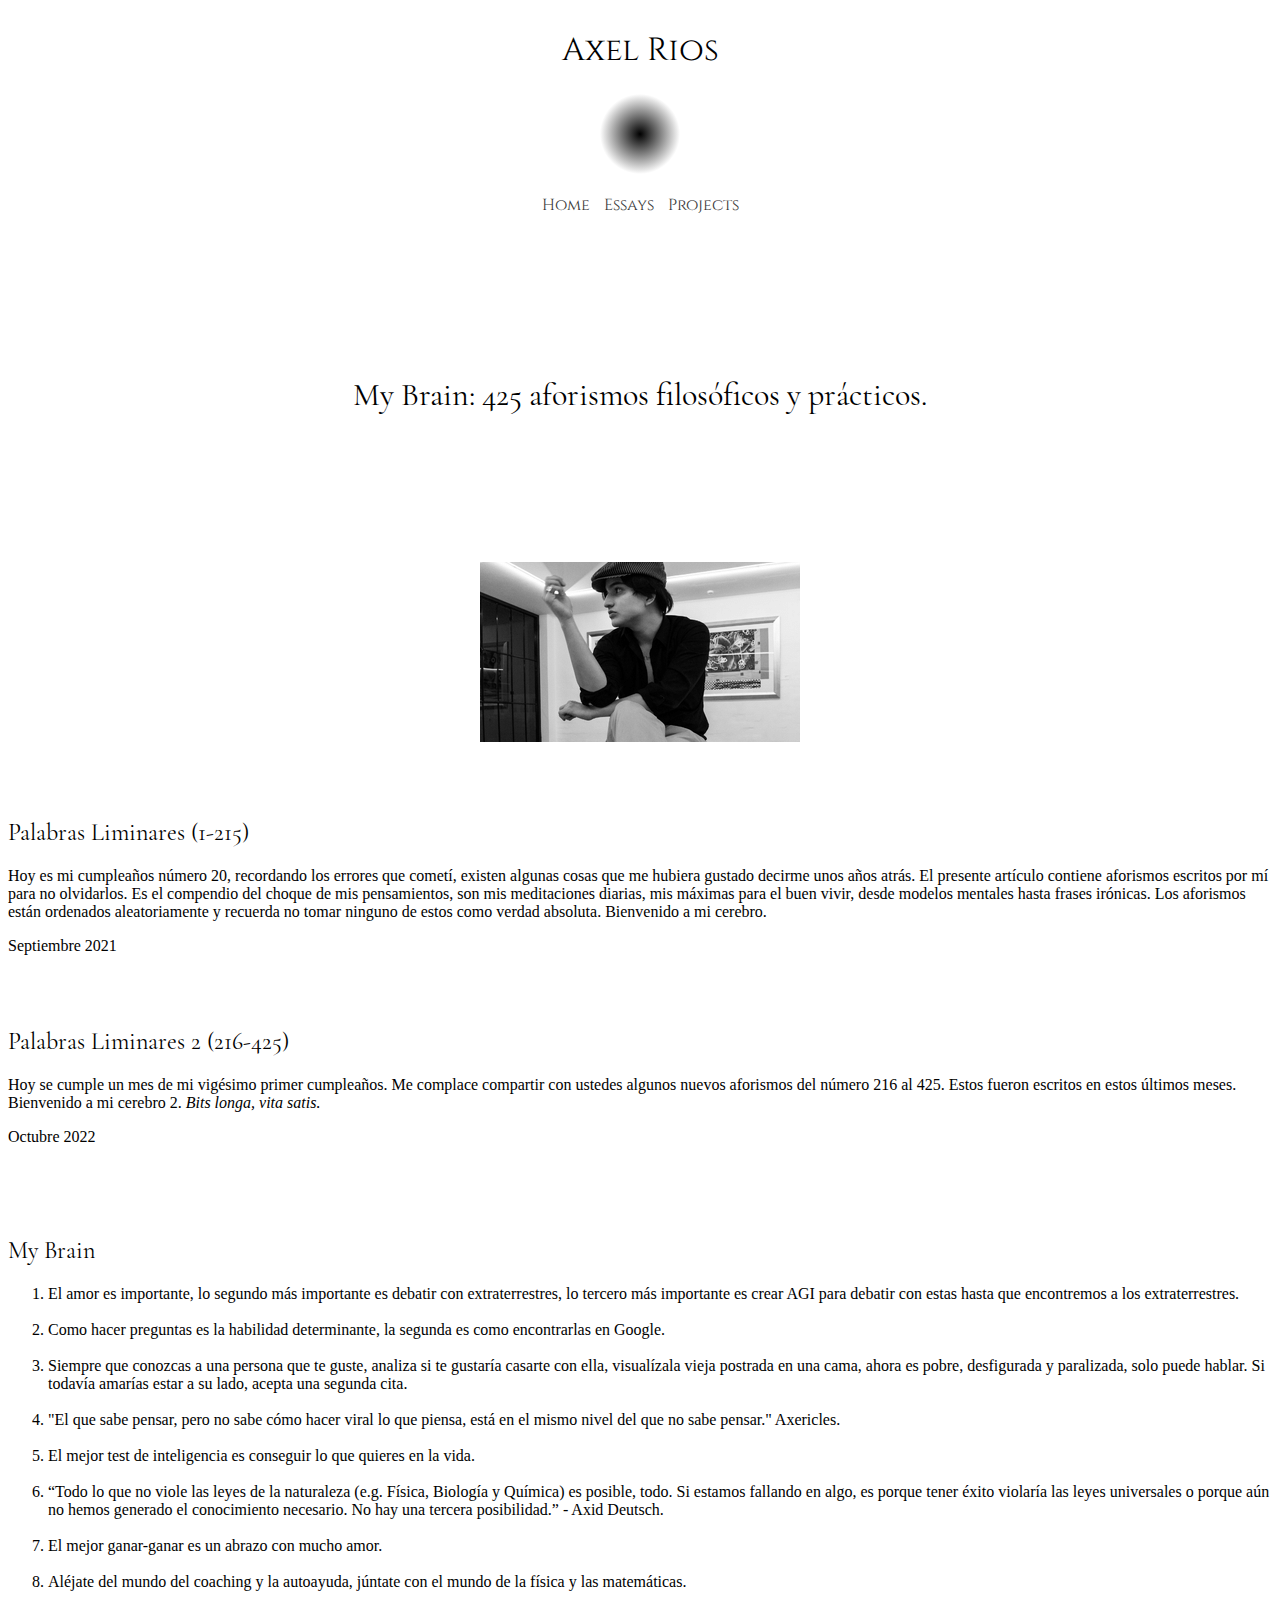
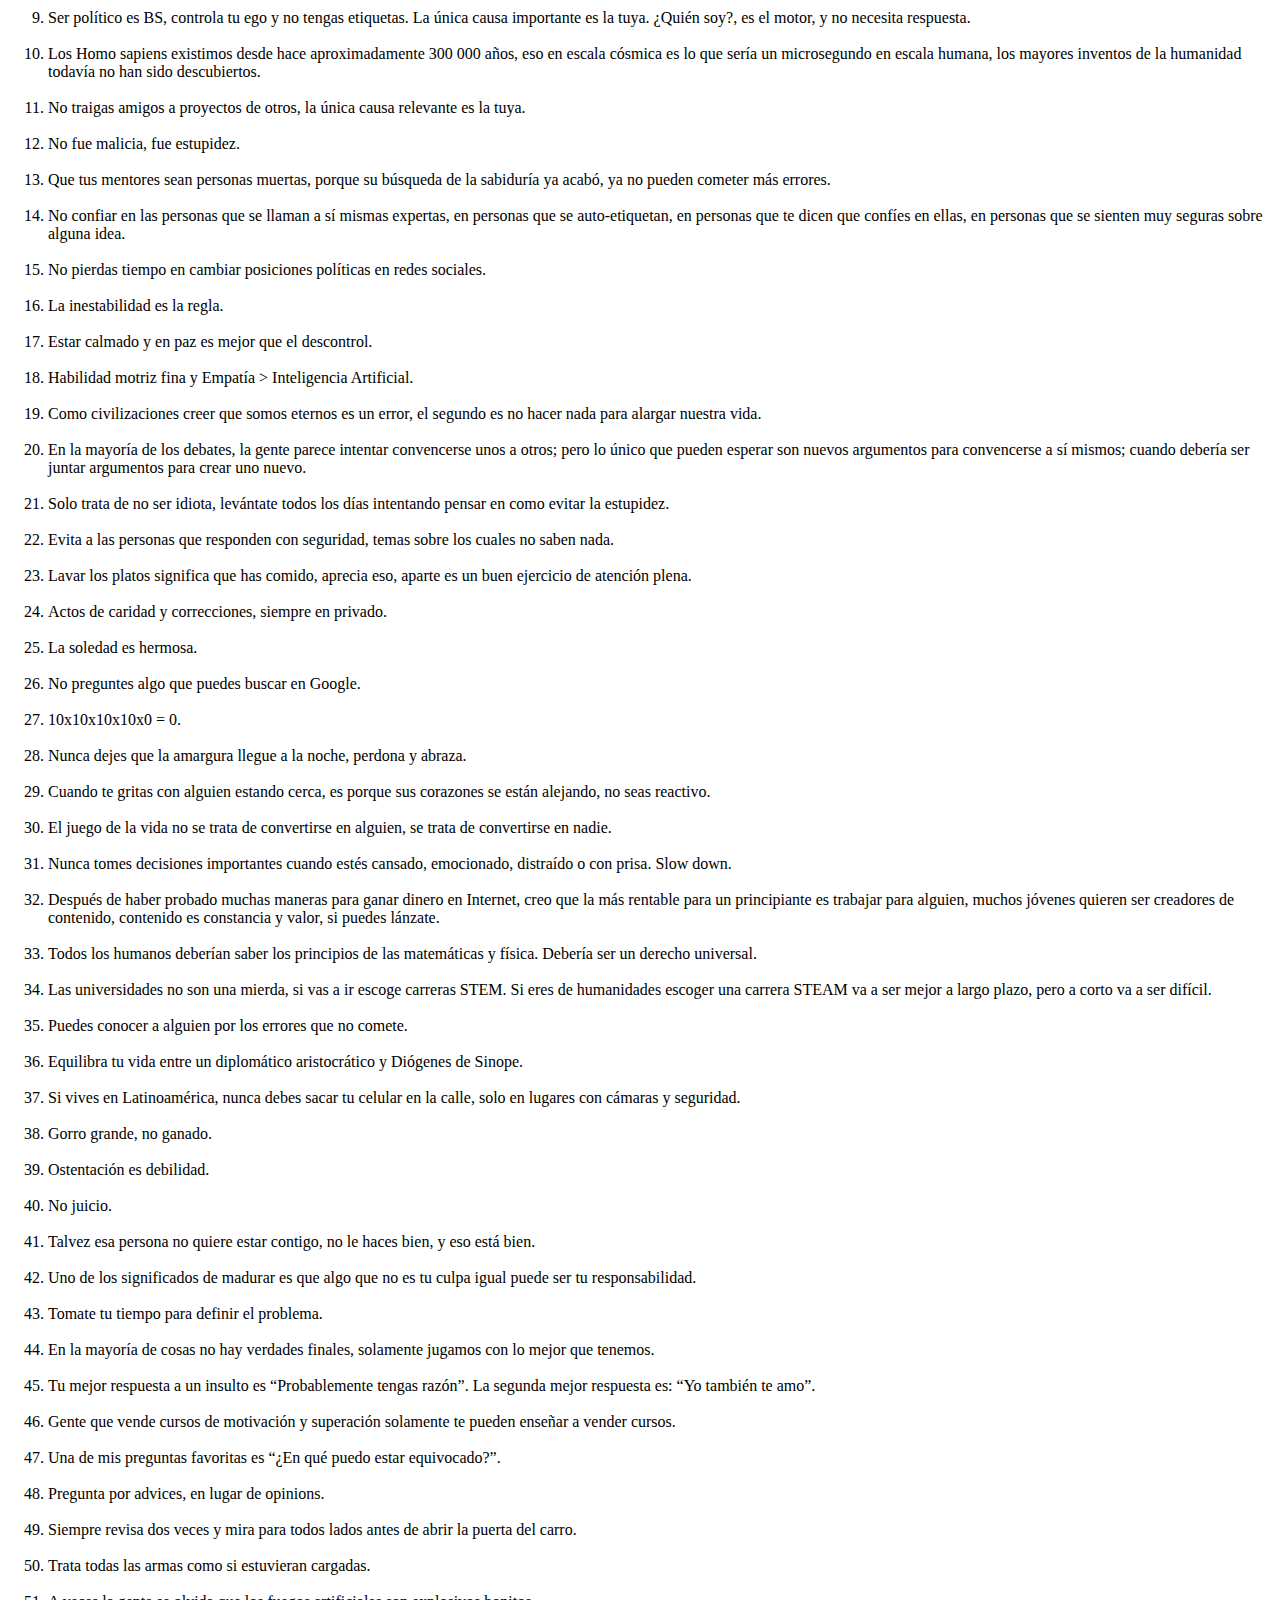
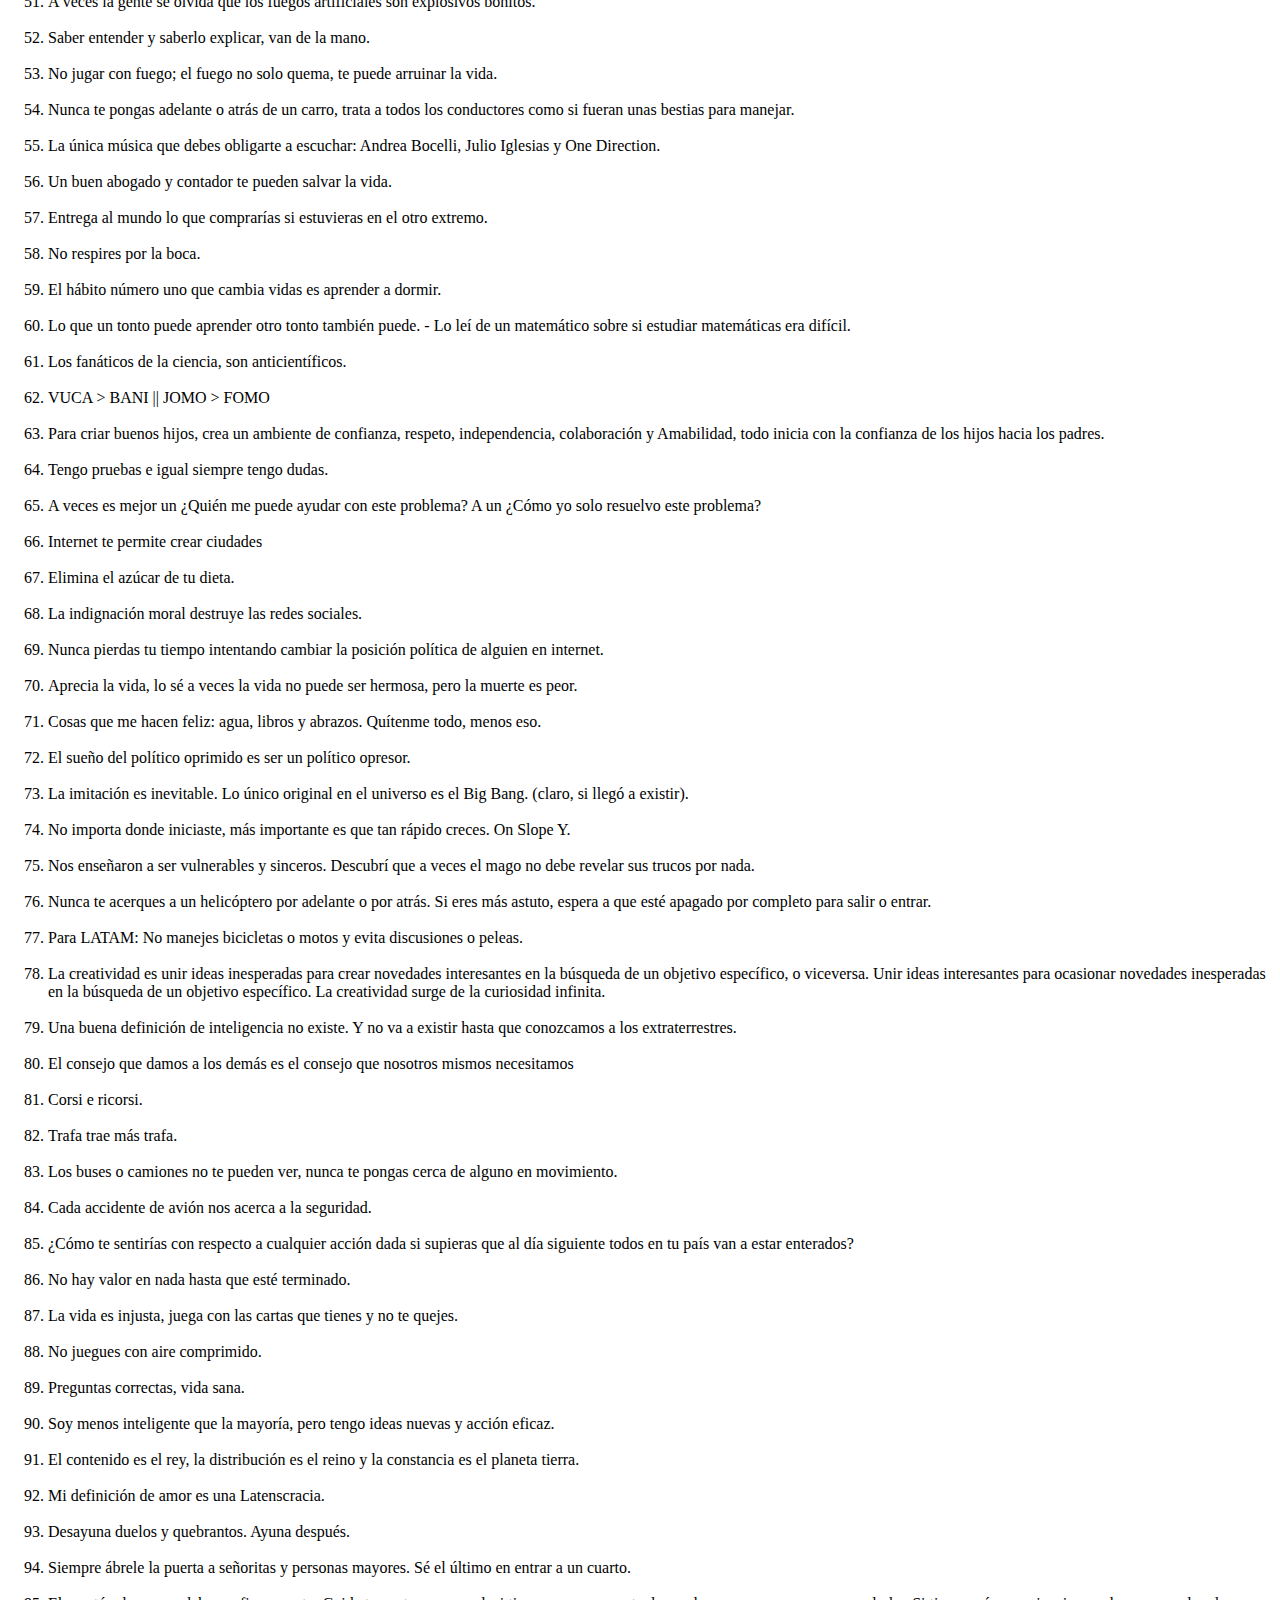
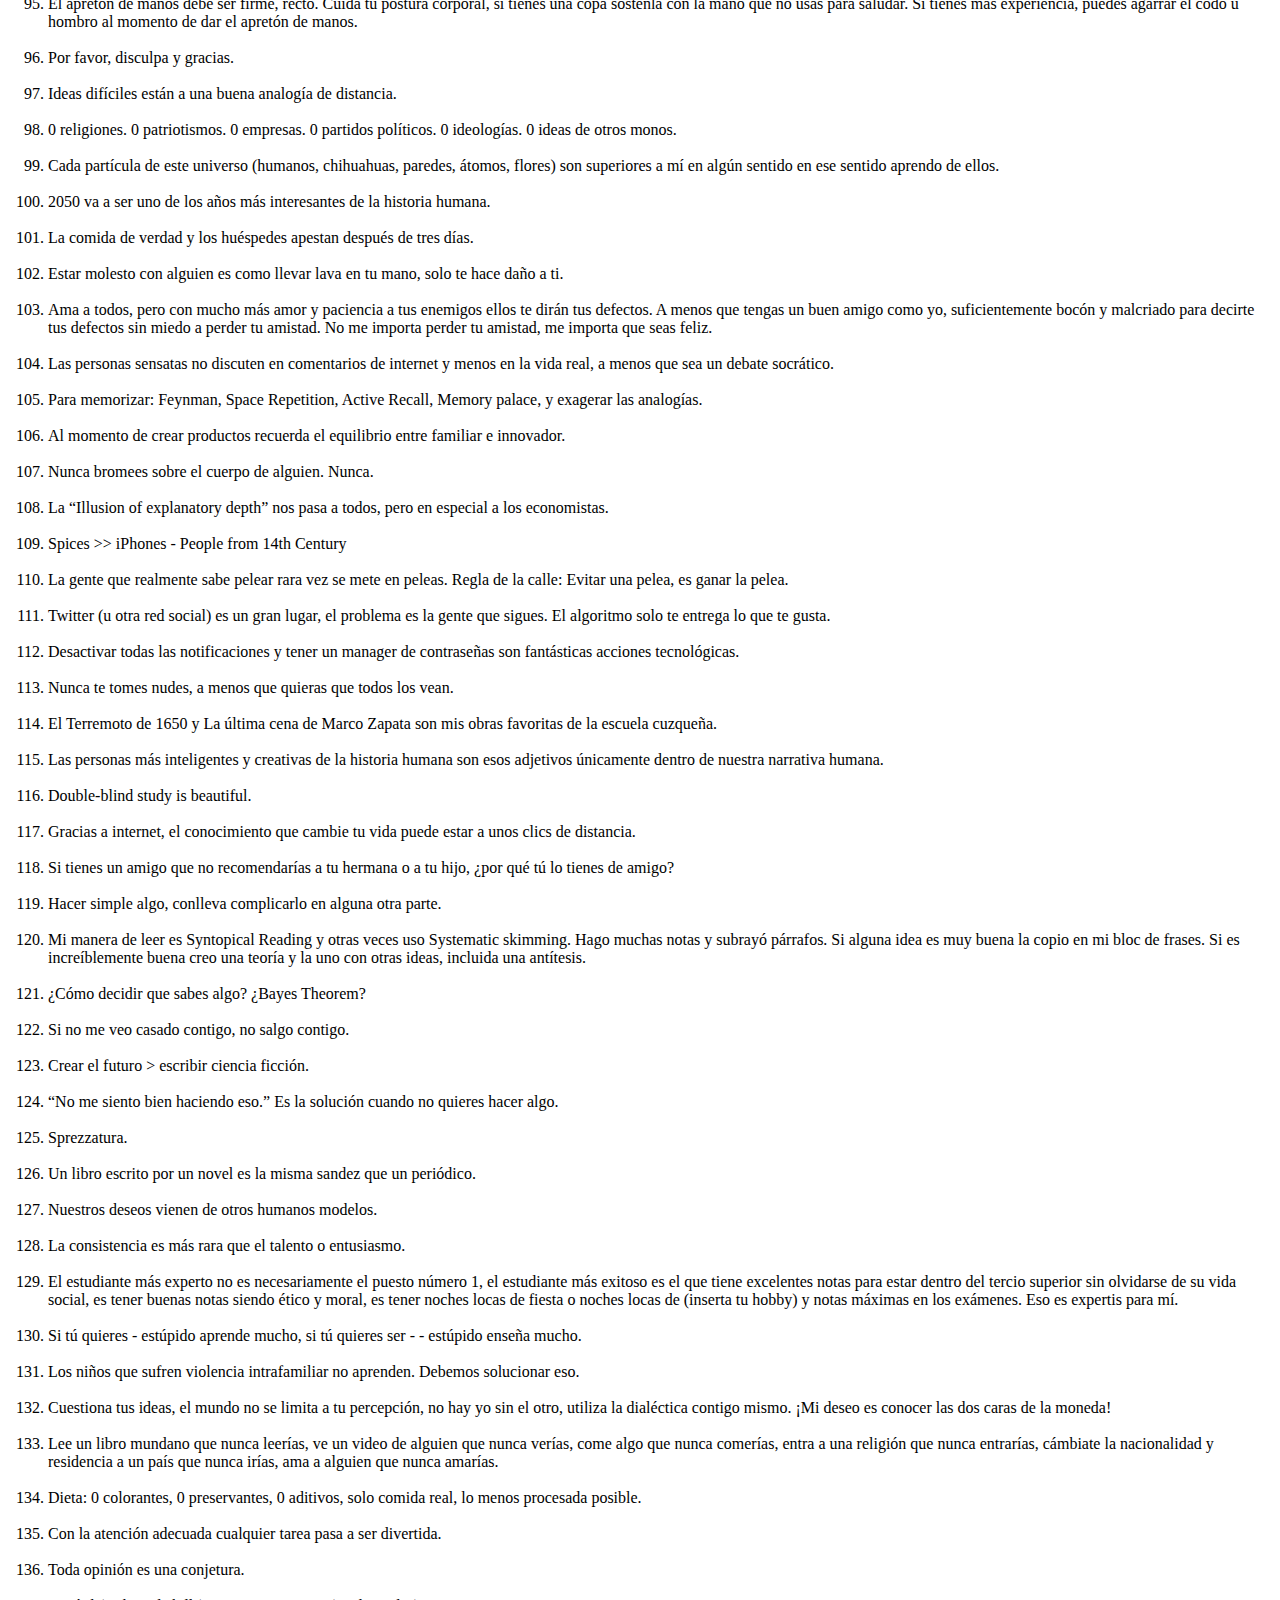
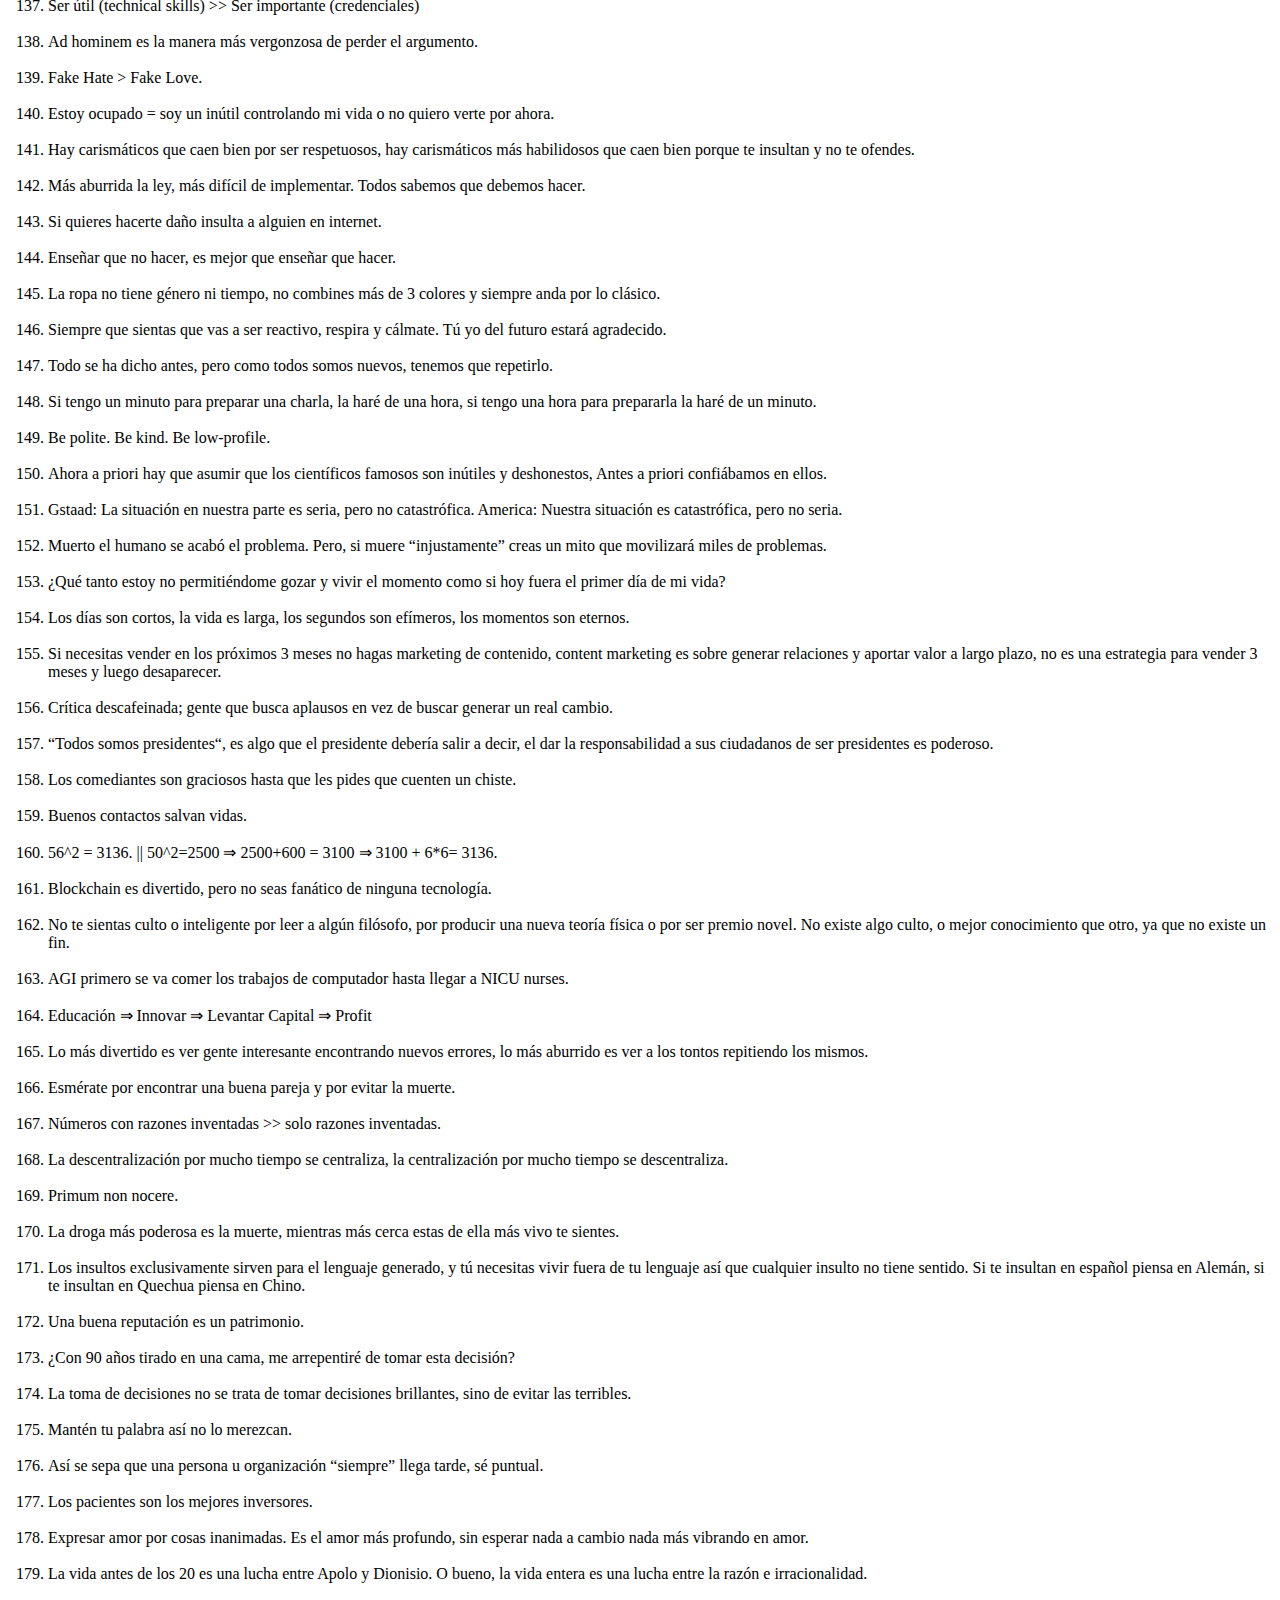
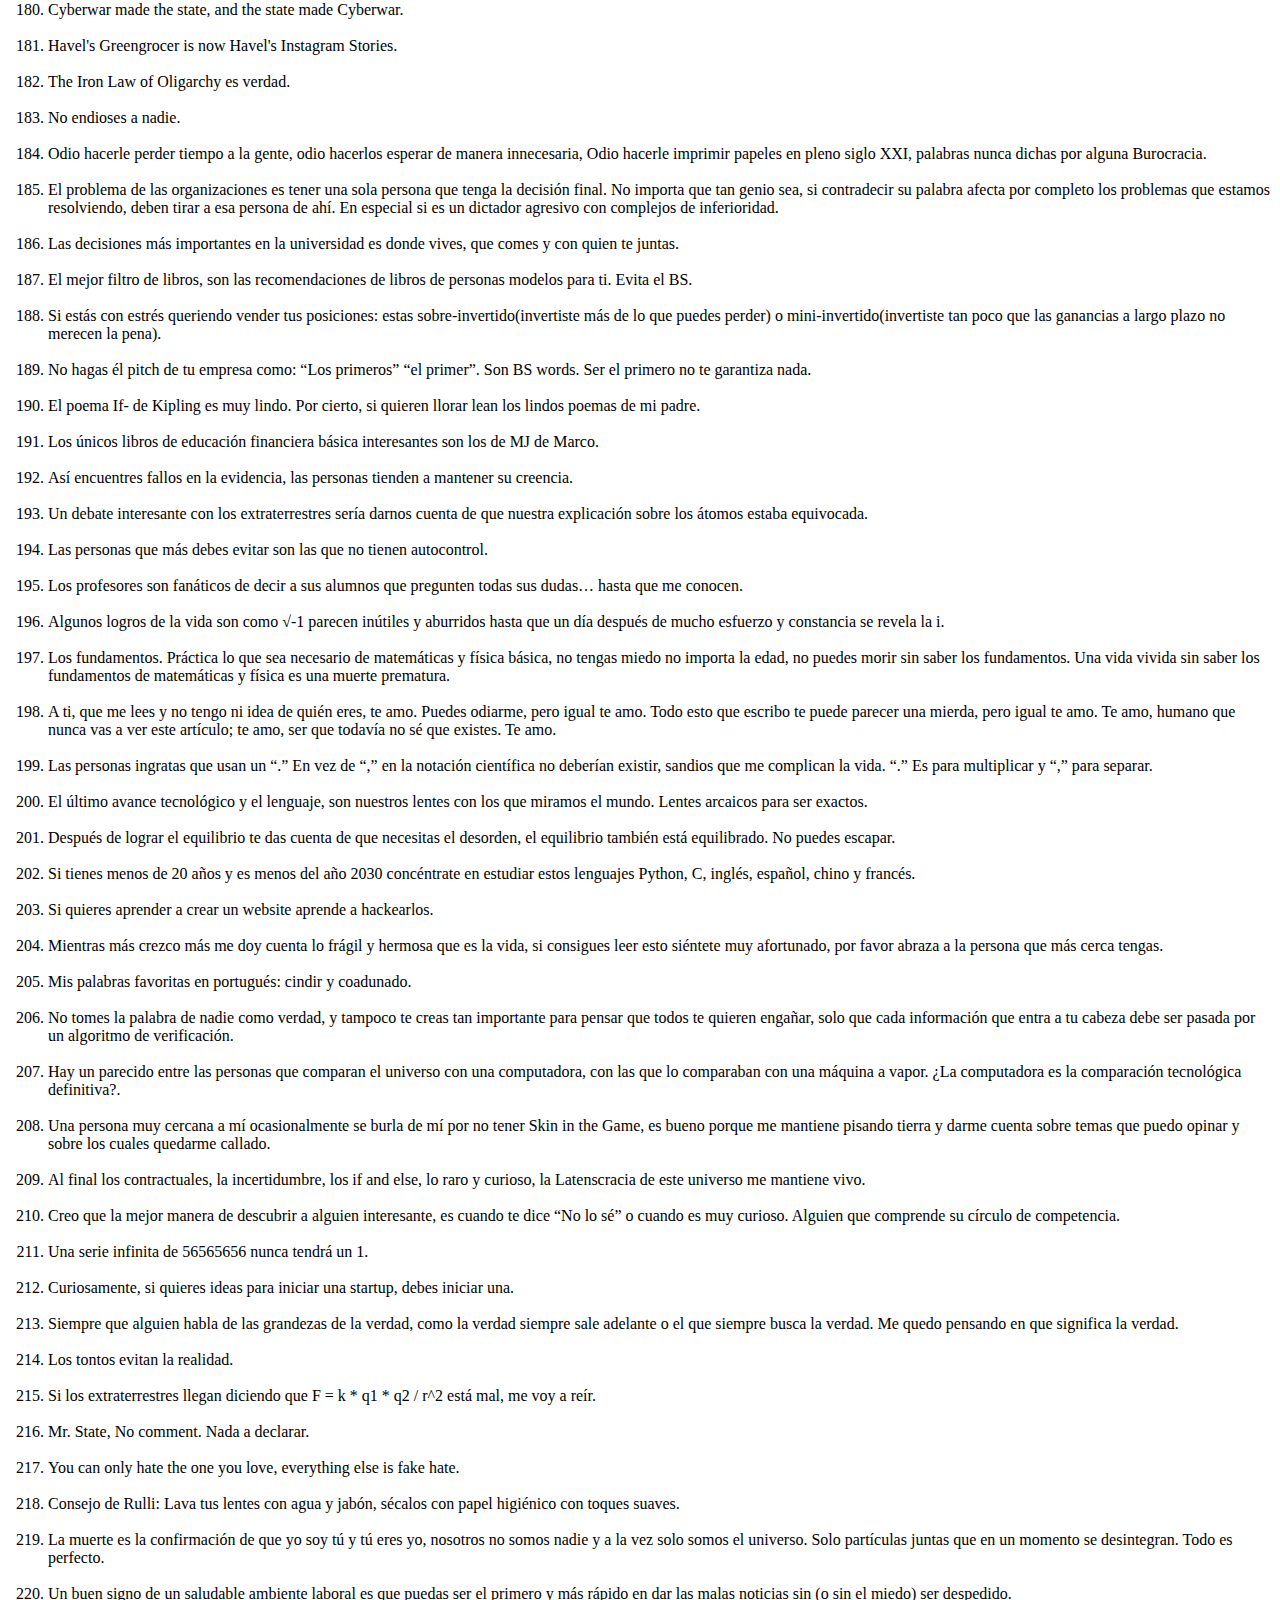
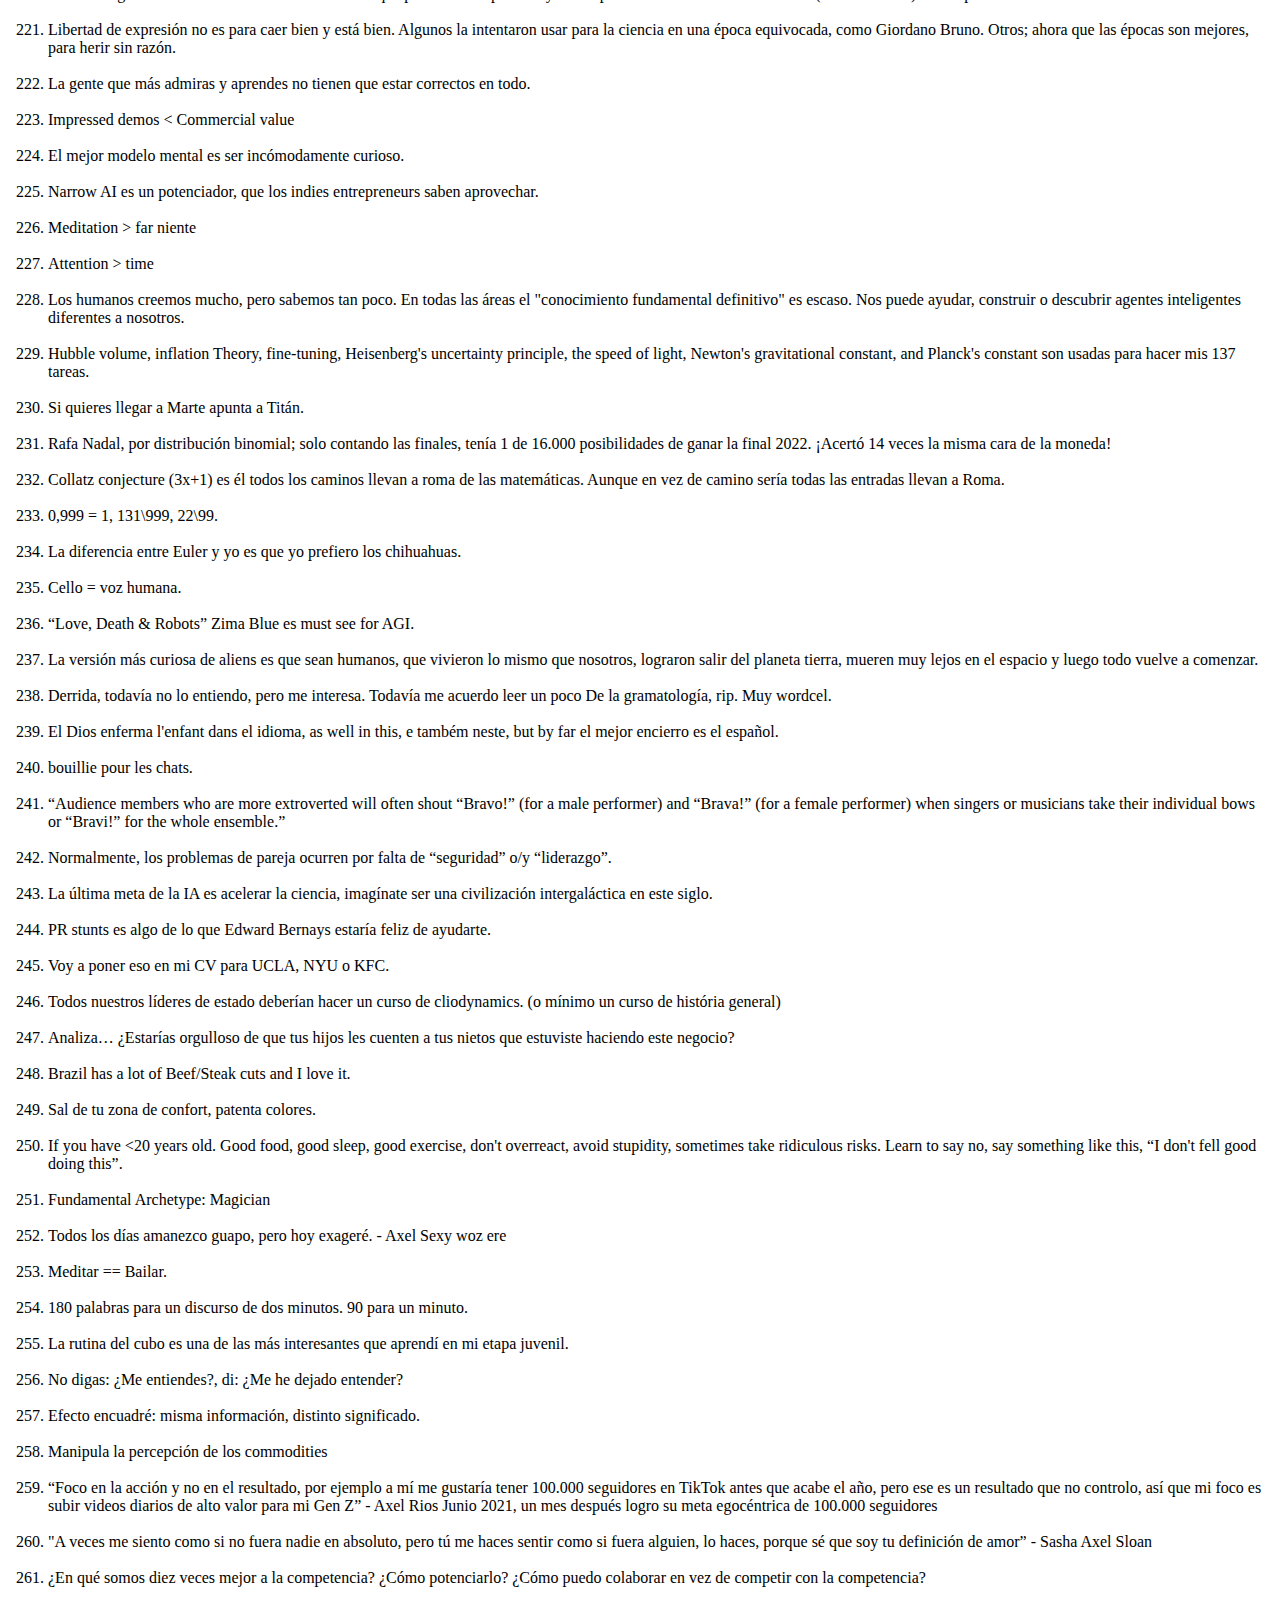
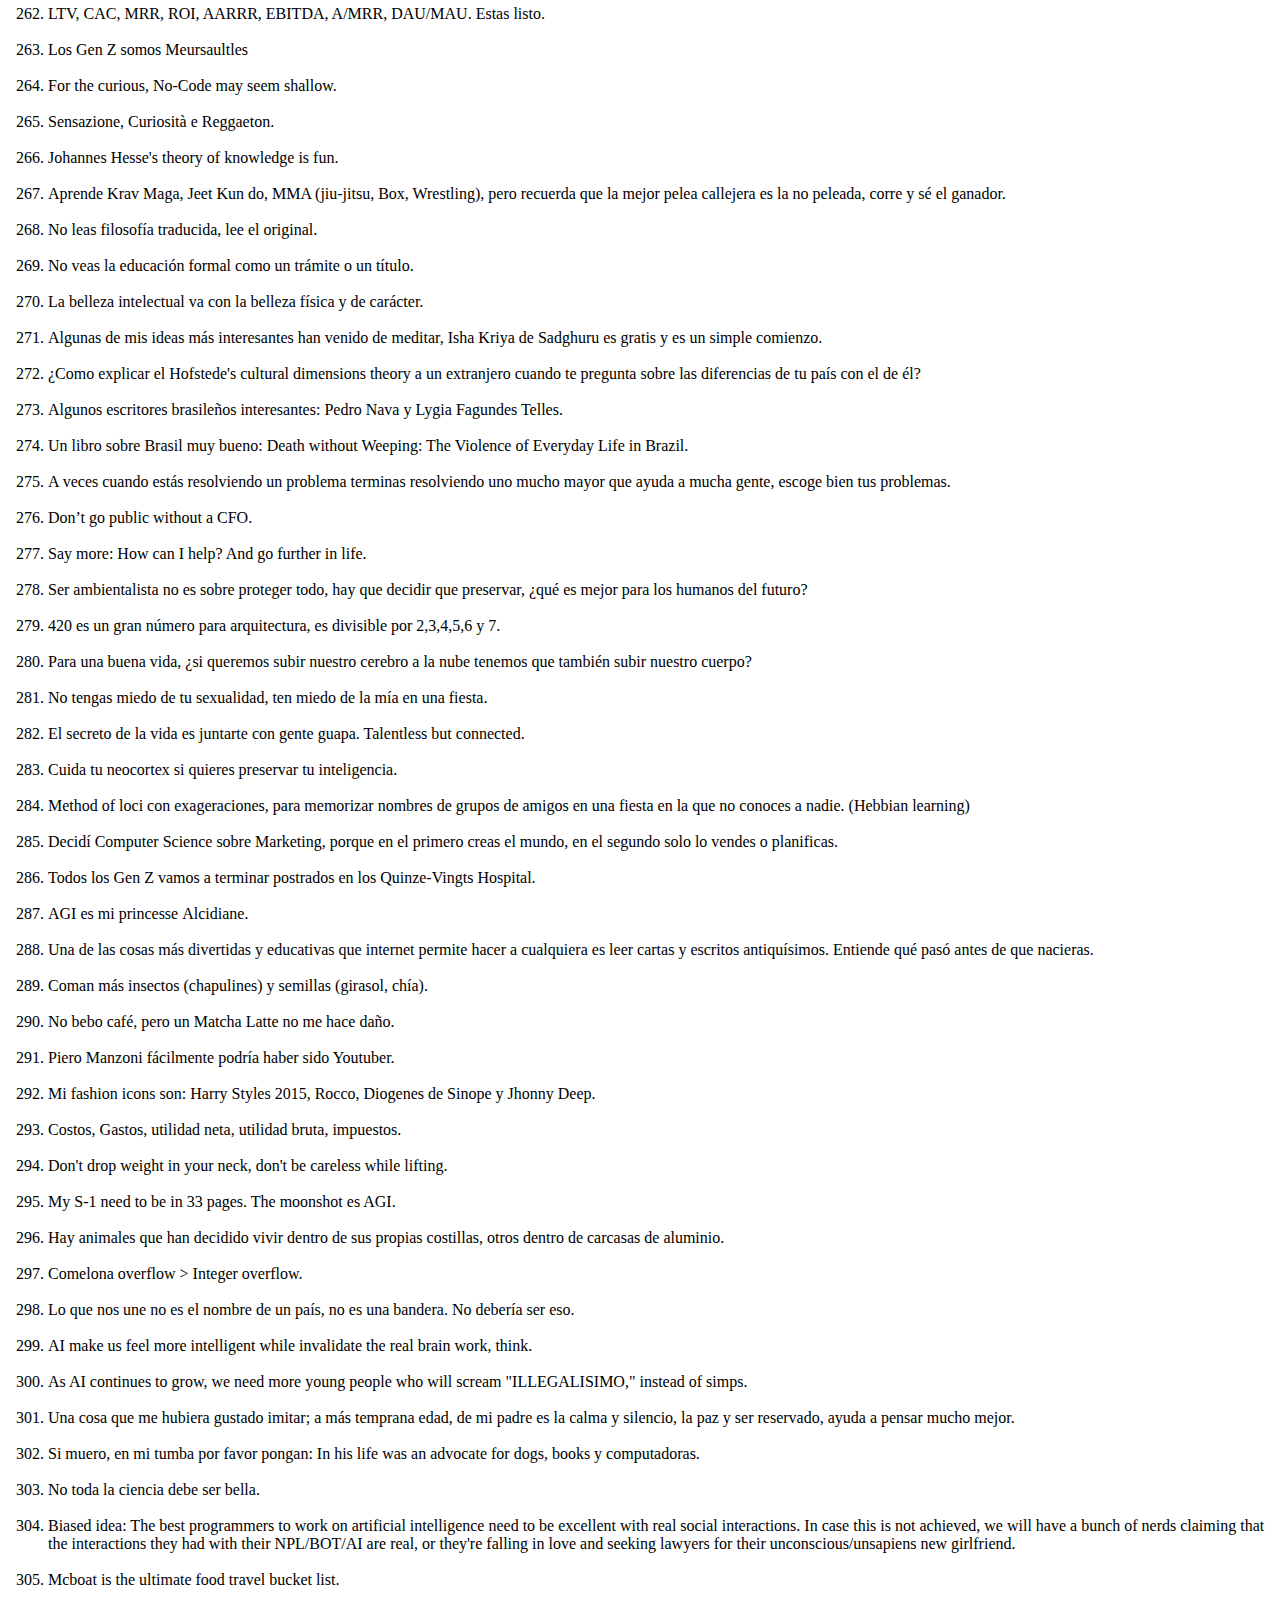
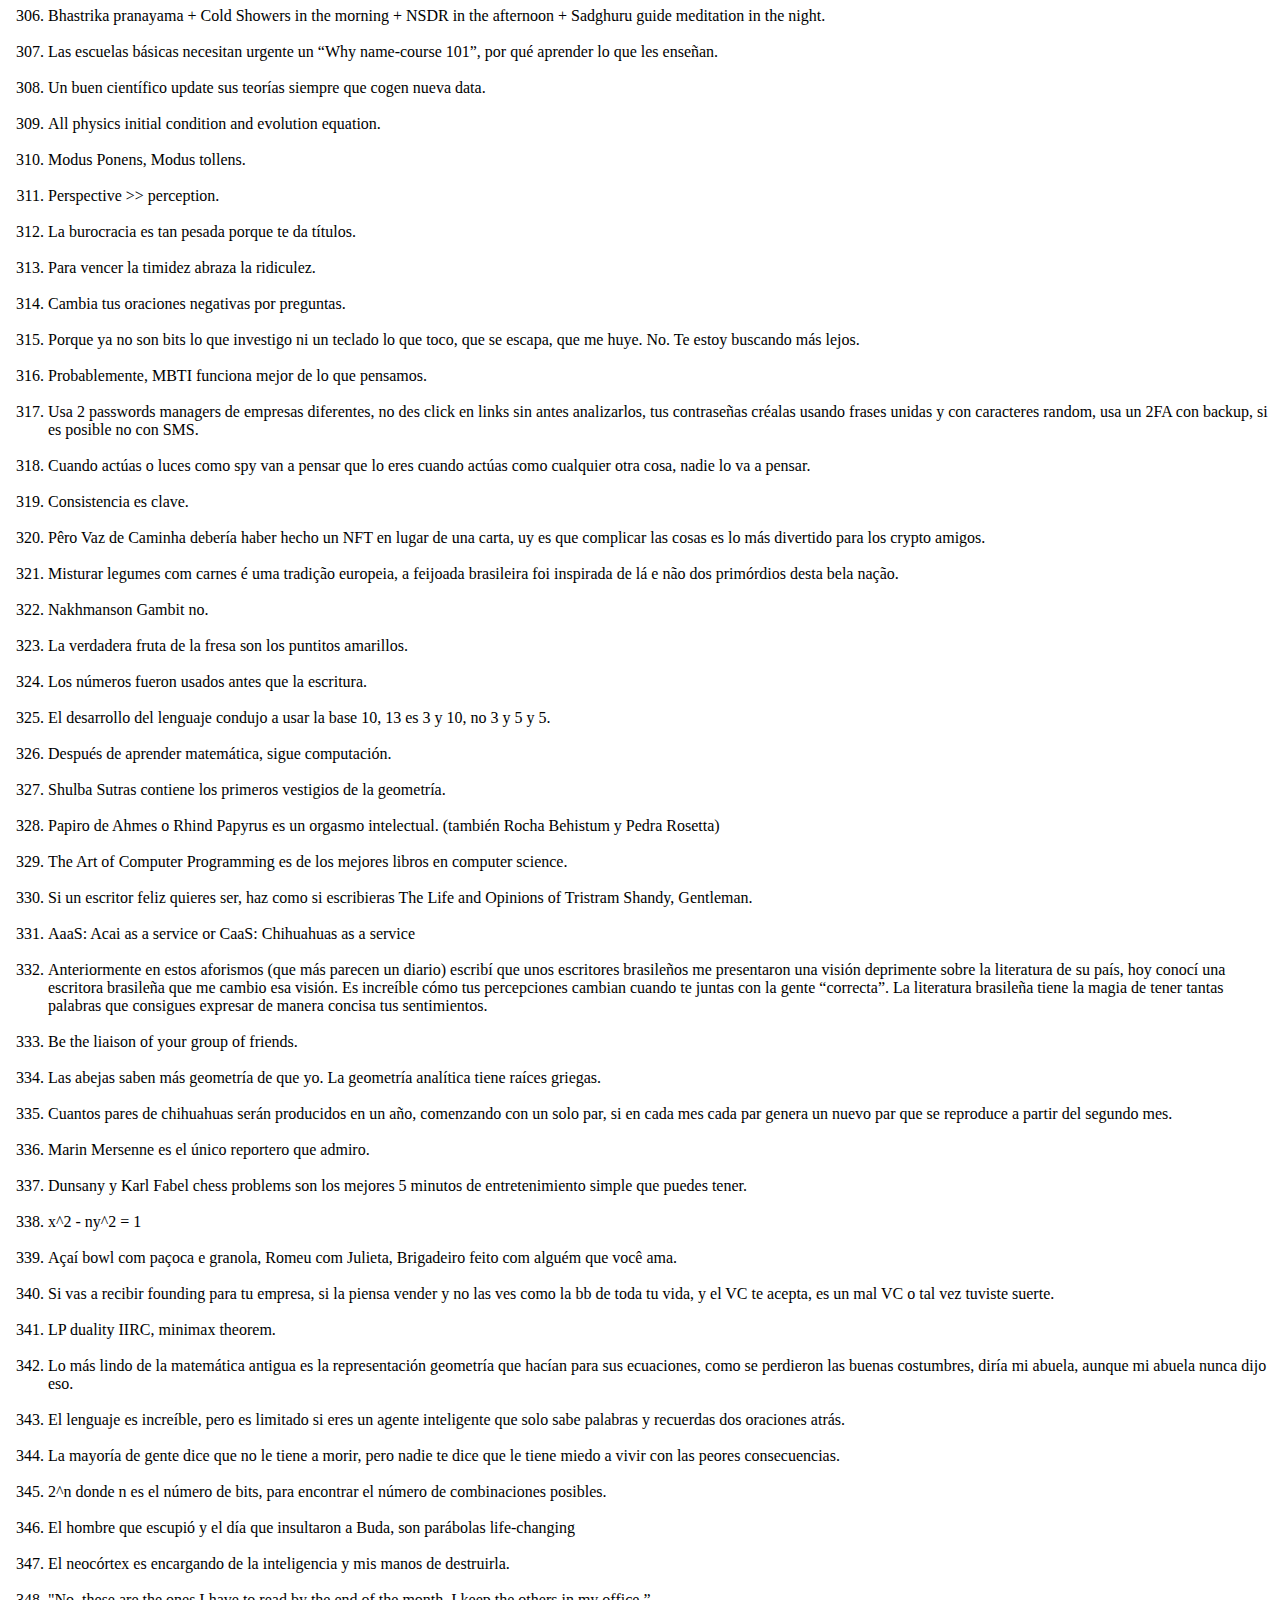
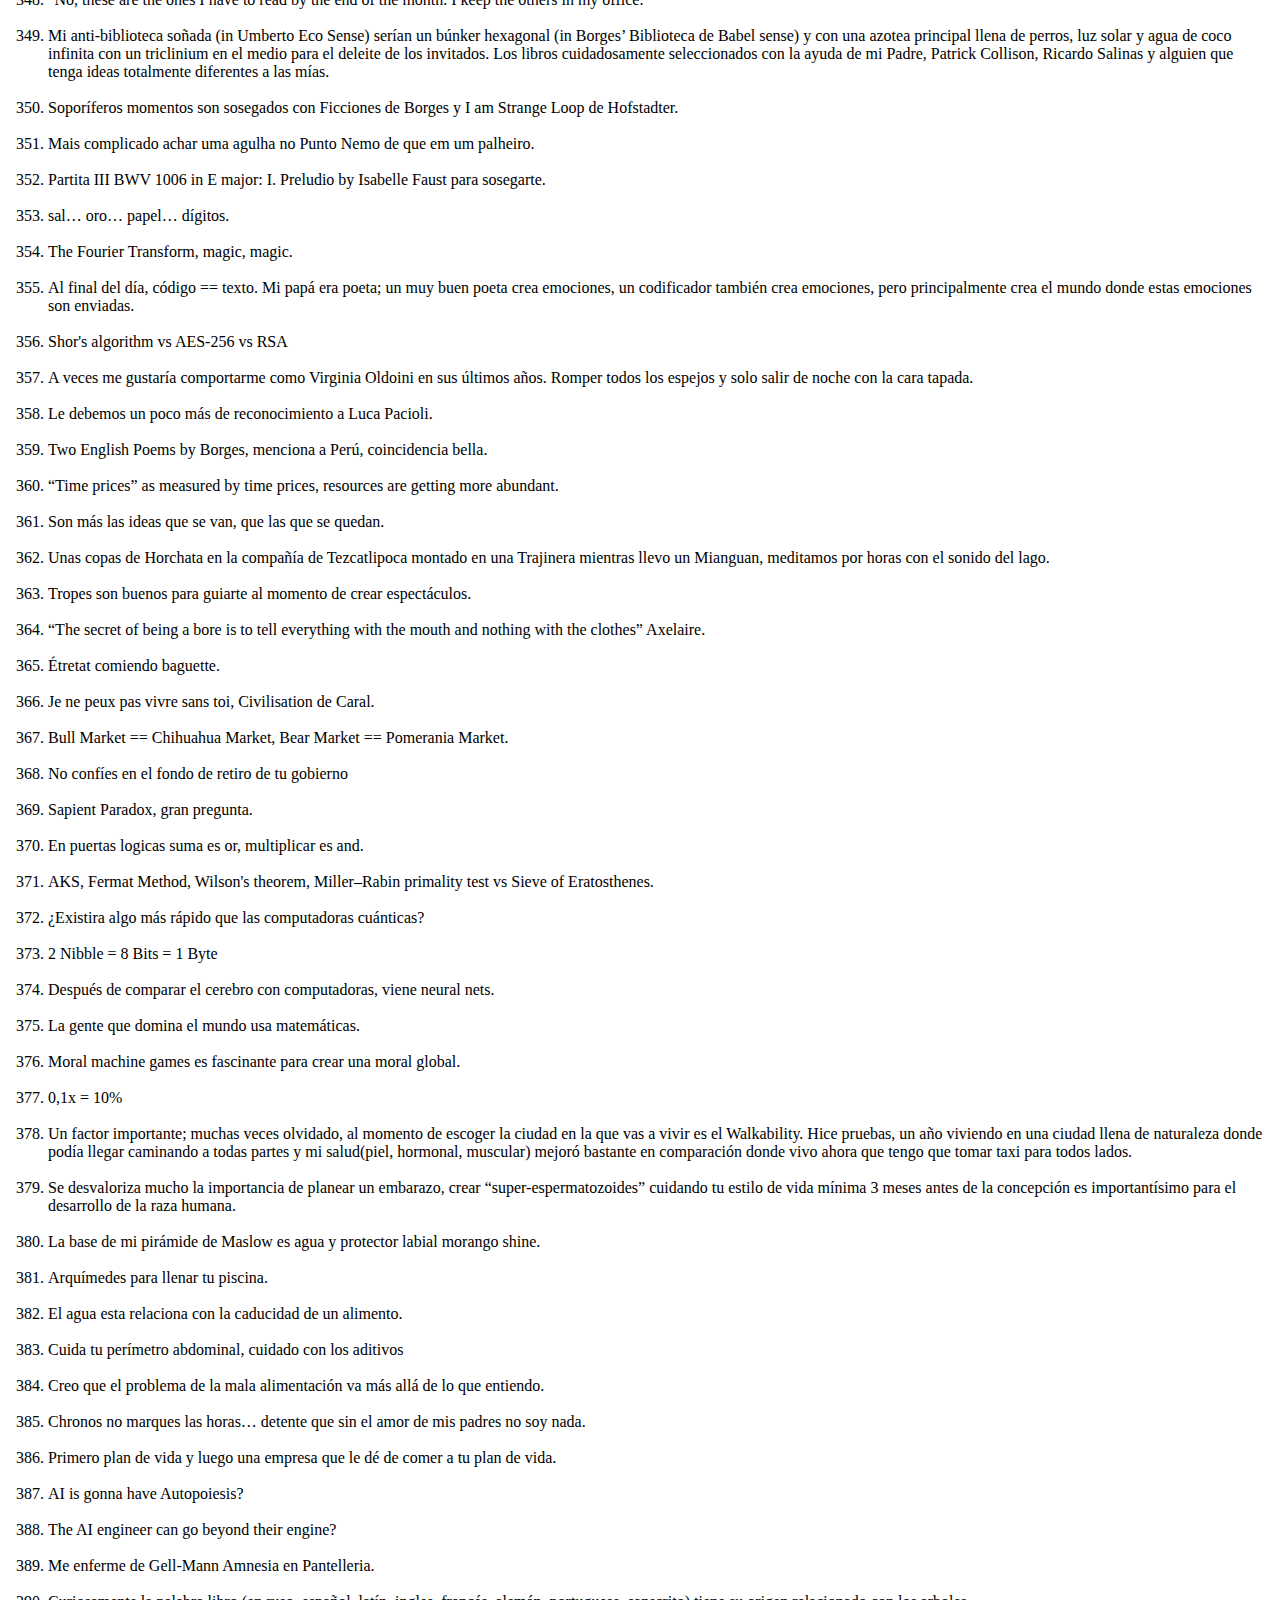
<file: brain.html>
<!DOCTYPE html>
<html lang="es">
    <head>
  
        <meta charset="UTF-8" />
        <meta name="robots" content="index, follow" />
        <meta name="description" content="Hoy es mi cumpleaños número 20, recordando los errores que cometí, existen algunas cosas que me hubiera gustado decirme unos años atrás..." />
        <meta name="viewport" content="width=device-width, user-scalable=no, initial-scale=1.0, maximum-scale=1.0, minimum-scale=1.0" />
        <link rel="icon" type="image/x-icon" href="./images/favicon.ico">
        <link rel="preconnect" href="https://fonts.googleapis.com">
        <link rel="preconnect" href="https://fonts.gstatic.com" crossorigin>
        <link href="https://fonts.googleapis.com/css2?family=Cinzel:wght@500&display=swap" rel="stylesheet">
        <title>My Brain: 425 Aforismos filosóficos e irónicos.</title>
        <link rel="stylesheet" href="./css/style.css" />
        
        <meta property="og:title" content="My Brain: 425 aforismos filosóficos y prácticos.">
        <meta property="og:type" content="article">
        <meta property="og:image" content="https://www.axelriosg.com/images/t1.png">
        <meta property="og:url" content="https://www.axelriosg.com/brain.html">
        <meta property="og:description" content="Hoy es mi cumpleaños número 20, recordando los errores que cometí...">
        <meta property="og:site_name" content="Axel Rios">
        <meta name="twitter:image:alt" content="Axel Rios en portada para su ensayo.">
        <meta name="twitter:image" content="https://www.axelriosg.com/images/t1.png">
        
        <!-- Global site tag (gtag.js) - Google Analytics -->
<script async src="https://www.googletagmanager.com/gtag/js?id=G-GVSGTLQZ90"></script>
<script>
  window.dataLayer = window.dataLayer || [];
  function gtag(){dataLayer.push(arguments);}
  gtag('js', new Date());

  gtag('config', 'G-GVSGTLQZ90');
</script>
    </head>
    <body>
        <header>
            <center>
            <h1 class="main-nav__title"> Axel Rios </h1>
            <div class="gradient">
  
            </div>
            </center>
            <center>
            <nav>
                <ul class="main-barrita">
                    <li class="main-nav__title"><a href="index.html">Home</a></li>
                    <li class="main-nav__title"><a href="index.html#Essays">Essays</a></li>
                    <li class="main-nav__title"><a href="index.html#Projects">Projects</a></li>
                </ul>
            </nav>
            </center>
        </header>
        <main>
            <center>
            <h1 class="main-article">My Brain: 425 aforismos filosóficos y prácticos.</h1>
                <p>
                <img src="images/axel1.png"  alt="Axel Rios en ensayo 1">
            </p>
            <br>
            <br>
            </center>
            <h2 class="liminares"> Palabras Liminares (1-215)</h2>
            <p>
                Hoy es mi cumpleaños número 20, recordando los errores que cometí, existen algunas cosas que me hubiera gustado decirme unos años atrás. El presente artículo contiene aforismos escritos por mí para no olvidarlos. Es el compendio del choque de mis pensamientos, son mis meditaciones diarias, mis máximas para el buen vivir, desde modelos mentales hasta frases irónicas. Los aforismos están ordenados aleatoriamente y recuerda no tomar ninguno de estos como verdad absoluta. Bienvenido a mi cerebro.
            </p>
            <p>
                Septiembre 2021
            </p>
            <br>
            <br>
            <h2 class="liminares"> Palabras Liminares 2 (216-425)</h2>
            <p>
                Hoy se cumple un mes de mi vigésimo primer cumpleaños. Me complace compartir con ustedes algunos nuevos aforismos del número 216 al 425. Estos fueron escritos en estos últimos meses. Bienvenido a mi cerebro 2. <em>Bits longa, vita satis.</em>
            </p>
               <p>
                Octubre 2022
            </p>
            <br>
            <br>
            <br>
            <h2 class="liminares"> My Brain</h2>
            
            
            <ol> 
            <li>El amor es importante, lo segundo más importante es debatir con extraterrestres, lo tercero más importante es crear AGI para debatir con estas hasta que encontremos a los extraterrestres. </li>
            <br>
            <li>Como hacer preguntas es la habilidad determinante, la segunda es como encontrarlas en Google.  </li>
            <br>
            <li>Siempre que conozcas a una persona que te guste, analiza si te gustaría casarte con ella, visualízala vieja postrada en una cama, ahora es pobre, desfigurada y paralizada, solo puede hablar. Si todavía amarías estar a su lado, acepta una segunda cita.  </li>
            <br>
            <li>"El que sabe pensar, pero no sabe cómo hacer viral lo que piensa, está en el mismo nivel del que no sabe pensar." Axericles.  </li>
            <br>
            <li>El mejor test de inteligencia es conseguir lo que quieres en la vida.  </li>
            <br>
            <li>“Todo lo que no viole las leyes de la naturaleza (e.g. Física, Biología y Química) es posible, todo. Si estamos fallando en algo, es porque tener éxito violaría las leyes universales o porque aún no hemos generado el conocimiento necesario. No hay una tercera posibilidad.” - Axid Deutsch.  </li>
            <br>
            <li>El mejor ganar-ganar es un abrazo con mucho amor.  </li>
            <br>
            <li>Aléjate del mundo del coaching y la autoayuda, júntate con el mundo de la física y las matemáticas.  </li>
            <br>
            <li>Ser político es BS, controla tu ego y no tengas etiquetas. La única causa importante es la tuya. ¿Quién soy?, es el motor, y no necesita respuesta.  </li>
            <br>
            <li>Los Homo sapiens existimos desde hace aproximadamente 300 000 años, eso en escala cósmica es lo que sería un microsegundo en escala humana, los mayores inventos de la humanidad todavía no han sido descubiertos.  </li>
            <br>
            <li>No traigas amigos a proyectos de otros, la única causa relevante es la tuya.  </li>
            <br>
            <li>No fue malicia, fue estupidez.  </li>
            <br>
            <li>Que tus mentores sean personas muertas, porque su búsqueda de la sabiduría ya acabó, ya no pueden cometer más errores.  </li>
            <br>
            <li>No confiar en las personas que se llaman a sí mismas expertas, en personas que se auto-etiquetan, en personas que te dicen que confíes en ellas, en personas que se sienten muy seguras sobre alguna idea.  </li>
            <br>
            <li>No pierdas tiempo en cambiar posiciones políticas en redes sociales.  </li>
            <br>
            <li>La inestabilidad es la regla.  </li>
            <br>
            <li>Estar calmado y en paz es mejor que el descontrol.  </li>
            <br>
            <li>Habilidad motriz fina y Empatía > Inteligencia Artificial.  </li>
            <br>
            <li>Como civilizaciones creer que somos eternos es un error, el segundo es no hacer nada para alargar nuestra vida.  </li>
            <br>
            <li>En la mayoría de los debates, la gente parece intentar convencerse unos a otros; pero lo único que pueden esperar son nuevos argumentos para convencerse a sí mismos; cuando debería ser juntar argumentos para crear uno nuevo.  </li>
            <br>
            <li>Solo trata de no ser idiota, levántate todos los días intentando pensar en como evitar la estupidez.  </li>
            <br>
            <li>Evita a las personas que responden con seguridad, temas sobre los cuales no saben nada.  </li>
            <br>
            <li>Lavar los platos significa que has comido, aprecia eso, aparte es un buen ejercicio de atención plena.  </li>
            <br>
            <li>Actos de caridad y correcciones, siempre en privado.  </li>
            <br>
            <li>La soledad es hermosa.  </li>
            <br>
            <li>No preguntes algo que puedes buscar en Google.  </li>
            <br>
            <li>10x10x10x10x0 = 0.  </li>
            <br>
            <li>Nunca dejes que la amargura llegue a la noche, perdona y abraza. </li>
            <br>
            <li>Cuando te gritas con alguien estando cerca, es porque sus corazones se están alejando, no seas reactivo.  </li>
            <br>
            <li>El juego de la vida no se trata de convertirse en alguien, se trata de convertirse en nadie.  </li>
            <br>
            <li>Nunca tomes decisiones importantes cuando estés cansado, emocionado, distraído o con prisa. Slow down.  </li>
            <br>
            <li>Después de haber probado muchas maneras para ganar dinero en Internet, creo que la más rentable para un principiante es trabajar para alguien, muchos jóvenes quieren ser creadores de contenido, contenido es constancia y valor, si puedes lánzate.  </li>
            <br>
            <li>Todos los humanos deberían saber los principios de las matemáticas y física. Debería ser un derecho universal.  </li>
            <br>
            <li>Las universidades no son una mierda, si vas a ir escoge carreras STEM. Si eres de humanidades escoger una carrera STEAM va a ser mejor a largo plazo, pero a corto va a ser difícil.  </li>
            <br>
            <li>Puedes conocer a alguien por los errores que no comete.  </li>
            <br>
            <li>Equilibra tu vida entre un diplomático aristocrático y Diógenes de Sinope.  </li>
            <br>
            <li>Si vives en Latinoamérica, nunca debes sacar tu celular en la calle, solo en lugares con cámaras y seguridad.  </li>
            <br>
            <li>Gorro grande, no ganado.  </li>
            <br>
            <li>Ostentación es debilidad.  </li>
            <br>
            <li>No juicio.  </li>
            <br>
            <li>Talvez esa persona no quiere estar contigo, no le haces bien, y eso está bien.  </li>
            <br>
            <li>Uno de los significados de madurar es que algo que no es tu culpa igual puede ser tu responsabilidad.  </li>
            <br>
            <li>Tomate tu tiempo para definir el problema. </li>
            <br>
            <li>En la mayoría de cosas no hay verdades finales, solamente jugamos con lo mejor que tenemos.  </li>
            <br>
            <li>Tu mejor respuesta a un insulto es “Probablemente tengas razón”. La segunda mejor respuesta es: “Yo también te amo”.  </li>
            <br>
            <li>Gente que vende cursos de motivación y superación solamente te pueden enseñar a vender cursos. </li>
            <br>
            <li>Una de mis preguntas favoritas es “¿En qué puedo estar equivocado?”.  </li>
            <br>
            <li>Pregunta por advices, en lugar de opinions.  </li>
            <br>
            <li>Siempre revisa dos veces y mira para todos lados antes de abrir la puerta del carro.  </li>
            <br>
            <li>Trata todas las armas como si estuvieran cargadas.  </li>
            <br>
            <li>A veces la gente se olvida que los fuegos artificiales son explosivos bonitos.  </li>
            <br>
            <li>Saber entender y saberlo explicar, van de la mano.  </li>
            <br>
            <li>No jugar con fuego; el fuego no solo quema, te puede arruinar la vida.  </li>
            <br>
            <li>Nunca te pongas adelante o atrás de un carro, trata a todos los conductores como si fueran unas bestias para manejar.  </li>
            <br>
            <li>La única música que debes obligarte a escuchar: Andrea Bocelli, Julio Iglesias y One Direction.  </li>
            <br>
            <li>Un buen abogado y contador te pueden salvar la vida.  </li>
            <br>
            <li>Entrega al mundo lo que comprarías si estuvieras en el otro extremo.  </li>
            <br>
            <li>No respires por la boca.  </li>
            <br>
            <li>El hábito número uno que cambia vidas es aprender a dormir.  </li>
            <br>
            <li>Lo que un tonto puede aprender otro tonto también puede. - Lo leí de un matemático sobre si estudiar matemáticas era difícil.  </li>
            <br>
            <li>Los fanáticos de la ciencia, son anticientíficos.  </li>
            <br>
            <li>VUCA > BANI || JOMO > FOMO  </li>
            <br>
            <li>Para criar buenos hijos, crea un ambiente de confianza, respeto, independencia, colaboración y Amabilidad, todo inicia con la confianza de los hijos hacia los padres.  </li>
            <br>
            <li>Tengo pruebas e igual siempre tengo dudas.  </li>
            <br>
            <li>A veces es mejor un ¿Quién me puede ayudar con este problema? A un ¿Cómo yo solo resuelvo este problema?  </li>
            <br>
            <li>Internet te permite crear ciudades  </li>
            <br>
            <li>Elimina el azúcar de tu dieta.  </li>
            <br>
            <li>La indignación moral destruye las redes sociales.  </li>
            <br>
            <li>Nunca pierdas tu tiempo intentando cambiar la posición política de alguien en internet.  </li>
            <br>
            <li>Aprecia la vida, lo sé a veces la vida no puede ser hermosa, pero la muerte es peor.  </li>
            <br>
            <li>Cosas que me hacen feliz: agua, libros y abrazos. Quítenme todo, menos eso.  </li>
            <br>
            <li>El sueño del político oprimido es ser un político opresor.  </li>
            <br>
            <li>La imitación es inevitable. Lo único original en el universo es el Big Bang. (claro, si llegó a existir).  </li>
            <br>
            <li>No importa donde iniciaste, más importante es que tan rápido creces. On Slope Y.  </li>
            <br>
            <li>Nos enseñaron a ser vulnerables y sinceros. Descubrí que a veces el mago no debe revelar sus trucos por nada.  </li>
            <br>
            <li>Nunca te acerques a un helicóptero por adelante o por atrás. Si eres más astuto, espera a que esté apagado por completo para salir o entrar.  </li>
            <br>
            <li>Para LATAM: No manejes bicicletas o motos y evita discusiones o peleas.  </li>
            <br>
            <li>La creatividad es unir ideas inesperadas para crear novedades interesantes en la búsqueda de un objetivo específico, o viceversa. Unir ideas interesantes para ocasionar novedades inesperadas en la búsqueda de un objetivo específico. La creatividad surge de la curiosidad infinita.  </li>
            <br>
            <li>Una buena definición de inteligencia no existe. Y no va a existir hasta que conozcamos a los extraterrestres.  </li>
            <br>
            <li>El consejo que damos a los demás es el consejo que nosotros mismos necesitamos  </li>
            <br>
            <li>Corsi e ricorsi.  </li>
            <br>
            <li>Trafa trae más trafa.  </li>
            <br>
            <li>Los buses o camiones no te pueden ver, nunca te pongas cerca de alguno en movimiento.  </li>
            <br>
            <li>Cada accidente de avión nos acerca a la seguridad.  </li>
            <br>
            <li>¿Cómo te sentirías con respecto a cualquier acción dada si supieras que al día siguiente todos en tu país van a estar enterados?  </li>
            <br>
            <li>No hay valor en nada hasta que esté terminado.  </li>
            <br>
            <li>La vida es injusta, juega con las cartas que tienes y no te quejes.  </li>
            <br>
            <li>No juegues con aire comprimido.  </li>
            <br>
            <li>Preguntas correctas, vida sana.  </li>
            <br>
            <li>Soy menos inteligente que la mayoría, pero tengo ideas nuevas y acción eficaz.  </li>
            <br>
            <li>El contenido es el rey, la distribución es el reino y la constancia es el planeta tierra.  </li>
            <br>
            <li>Mi definición de amor es una Latenscracia.  </li>
            <br>
            <li>Desayuna duelos y quebrantos. Ayuna después.  </li>
            <br>
            <li>Siempre ábrele la puerta a señoritas y personas mayores. Sé el último en entrar a un cuarto.  </li>
            <br>
            <li>El apretón de manos debe ser firme, recto. Cuida tu postura corporal, si tienes una copa sostenla con la mano que no usas para saludar. Si tienes más experiencia, puedes agarrar el codo u hombro al momento de dar el apretón de manos.  </li>
            <br>
            <li>Por favor, disculpa y gracias.  </li>
            <br>
            <li>Ideas difíciles están a una buena analogía de distancia.  </li>
            <br>
            <li>0 religiones. 0 patriotismos. 0 empresas. 0 partidos políticos. 0 ideologías. 0 ideas de otros monos.  </li>
            <br>
            <li>Cada partícula de este universo (humanos, chihuahuas, paredes, átomos, flores) son superiores a mí en algún sentido en ese sentido aprendo de ellos.  </li>
            <br>
            <li>2050 va a ser uno de los años más interesantes de la historia humana.  </li>
            <br>
            <li>La comida de verdad y los huéspedes apestan después de tres días.  </li>
            <br>
            <li>Estar molesto con alguien es como llevar lava en tu mano, solo te hace daño a ti.  </li>
            <br>
            <li>Ama a todos, pero con mucho más amor y paciencia a tus enemigos ellos te dirán tus defectos. A menos que tengas un buen amigo como yo, suficientemente bocón y malcriado para decirte tus defectos sin miedo a perder tu amistad. No me importa perder tu amistad, me importa que seas feliz.  </li>
            <br>
            <li>Las personas sensatas no discuten en comentarios de internet y menos en la vida real, a menos que sea un debate socrático.  </li>
            <br>
            <li>Para memorizar: Feynman, Space Repetition, Active Recall, Memory palace, y exagerar las analogías.  </li>
            <br>
            <li>Al momento de crear productos recuerda el equilibrio entre familiar e innovador.  </li>
            <br>
            <li>Nunca bromees sobre el cuerpo de alguien. Nunca.  </li>
            <br>
            <li>La “Illusion of explanatory depth” nos pasa a todos, pero en especial a los economistas.  </li>
            <br>
            <li>Spices >> iPhones - People from 14th Century  </li>
            <br>
            <li>La gente que realmente sabe pelear rara vez se mete en peleas. Regla de la calle: Evitar una pelea, es ganar la pelea.  </li>
            <br>
            <li>Twitter (u otra red social) es un gran lugar, el problema es la gente que sigues. El algoritmo solo te entrega lo que te gusta.  </li>
            <br>
            <li>Desactivar todas las notificaciones y tener un manager de contraseñas son fantásticas acciones tecnológicas.  </li>
            <br>
            <li>Nunca te tomes nudes, a menos que quieras que todos los vean.  </li>
            <br>
            <li>El Terremoto de 1650 y La última cena de Marco Zapata son mis obras favoritas de la escuela cuzqueña.  </li>
            <br>
            <li>Las personas más inteligentes y creativas de la historia humana son esos adjetivos únicamente dentro de nuestra narrativa humana.  </li>
            <br>
            <li>Double-blind study is beautiful.  </li>
            <br>
            <li>Gracias a internet, el conocimiento que cambie tu vida puede estar a unos clics de distancia.  </li>
            <br>
            <li>Si tienes un amigo que no recomendarías a tu hermana o a tu hijo, ¿por qué tú lo tienes de amigo?  </li>
            <br>
            <li>Hacer simple algo, conlleva complicarlo en alguna otra parte.  </li>
            <br>
            <li>Mi manera de leer es Syntopical Reading y otras veces uso Systematic skimming. Hago muchas notas y subrayó párrafos. Si alguna idea es muy buena la copio en mi bloc de frases. Si es increíblemente buena creo una teoría y la uno con otras ideas, incluida una antítesis.  </li>
            <br>
            <li>¿Cómo decidir que sabes algo? ¿Bayes Theorem?  </li>
            <br>
            <li>Si no me veo casado contigo, no salgo contigo.  </li>
            <br>
            <li>Crear el futuro > escribir ciencia ficción.  </li>
            <br>
            <li>“No me siento bien haciendo eso.” Es la solución cuando no quieres hacer algo.  </li>
            <br>
            <li>Sprezzatura.  </li>
            <br>
            <li>Un libro escrito por un novel es la misma sandez que un periódico.  </li>
            <br>
            <li>Nuestros deseos vienen de otros humanos modelos.  </li>
            <br>
            <li>La consistencia es más rara que el talento o entusiasmo. </li>
            <br>
            <li>El estudiante más experto no es necesariamente el puesto número 1, el estudiante más exitoso es el que tiene excelentes notas para estar dentro del tercio superior sin olvidarse de su vida social, es tener buenas notas siendo ético y moral, es tener noches locas de fiesta o noches locas de (inserta tu hobby) y notas máximas en los exámenes. Eso es expertis para mí.  </li>
            <br>
            <li>Si tú quieres - estúpido aprende mucho, si tú quieres ser  - - estúpido enseña mucho.  </li>
            <br>
            <li>Los niños que sufren violencia intrafamiliar no aprenden. Debemos solucionar eso.  </li>
            <br>
            <li>Cuestiona tus ideas, el mundo no se limita a tu percepción, no hay yo sin el otro, utiliza la dialéctica contigo mismo. ¡Mi deseo es conocer las dos caras de la moneda!  </li>
            <br>
            <li>Lee un libro mundano que nunca leerías, ve un video de alguien que nunca verías, come algo que nunca comerías, entra a una religión que nunca entrarías, cámbiate la nacionalidad y residencia a un país que nunca irías, ama a alguien que nunca amarías.  </li>
            <br>
            <li>Dieta: 0 colorantes, 0 preservantes, 0 aditivos, solo comida real, lo menos procesada posible.  </li>
            <br>
            <li>Con la atención adecuada cualquier tarea pasa a ser divertida.  </li>
            <br>
            <li>Toda opinión es una conjetura.  </li>
            <br>
            <li>Ser útil (technical skills) >> Ser importante (credenciales)  </li>
            <br>
            <li>Ad hominem es la manera más vergonzosa de perder el argumento.  </li>
            <br>
            <li> Fake Hate > Fake Love. </li>
            <br>
            <li>Estoy ocupado = soy un inútil controlando mi vida o no quiero verte por ahora.  </li>
            <br>
            <li>Hay carismáticos que caen bien por ser respetuosos, hay carismáticos más habilidosos que caen bien porque te insultan y no te ofendes.  </li>
            <br>
            <li>Más aburrida la ley, más difícil de implementar. Todos sabemos que debemos hacer.  </li>
            <br>
            <li>Si quieres hacerte daño insulta a alguien en internet.  </li>
            <br>
            <li>Enseñar que no hacer, es mejor que enseñar que hacer.  </li>
            <br>
            <li>La ropa no tiene género ni tiempo, no combines más de 3 colores y siempre anda por lo clásico.  </li>
            <br>
            <li>Siempre que sientas que vas a ser reactivo, respira y cálmate. Tú yo del futuro estará agradecido.  </li>
            <br>
            <li>Todo se ha dicho antes, pero como todos somos nuevos, tenemos que repetirlo.  </li>
            <br>
            <li>Si tengo un minuto para preparar una charla, la haré de una hora, si tengo una hora para prepararla la haré de un minuto.  </li>
            <br>
            <li>Be polite. Be kind. Be low-profile.  </li>
            <br>
            <li>Ahora a priori hay que asumir que los científicos famosos son inútiles y deshonestos, Antes a priori confiábamos en ellos.  </li>
            <br>
            <li>Gstaad: La situación en nuestra parte es seria, pero no catastrófica. America: Nuestra situación es catastrófica, pero no seria.  </li>
            <br>
            <li>Muerto el humano se acabó el problema. Pero, si muere “injustamente” creas un mito que movilizará miles de problemas.  </li>
            <br>
            <li>¿Qué tanto estoy no permitiéndome gozar y vivir el momento como si hoy fuera el primer día de mi vida?  </li>
            <br>
            <li>Los días son cortos, la vida es larga, los segundos son efímeros, los momentos son eternos.  </li>
            <br>
            <li>Si necesitas vender en los próximos 3 meses no hagas marketing de contenido, content marketing es sobre generar relaciones y aportar valor a largo plazo, no es una estrategia para vender 3 meses y luego desaparecer.  </li>
            <br>
            <li>Crítica descafeinada; gente que busca aplausos en vez de buscar generar un real cambio.  </li>
            <br>
            <li>“Todos somos presidentes“, es algo que el presidente debería salir a decir, el dar la responsabilidad a sus ciudadanos de ser presidentes es poderoso.  </li>
            <br>
            <li>Los comediantes son graciosos hasta que les pides que cuenten un chiste.  </li>
            <br>
            <li>Buenos contactos salvan vidas.  </li>
            <br>
            <li> 56^2 = 3136. || 50^2=2500 ⇒ 2500+600 = 3100  ⇒ 3100 + 6*6= 3136. </li>
            <br>
            <li>Blockchain es divertido, pero no seas fanático de ninguna tecnología.  </li>
            <br>
            <li>No te sientas culto o inteligente por leer a algún filósofo, por producir una nueva teoría física o por ser premio novel. No existe algo culto, o mejor conocimiento que otro, ya que no existe un fin.  </li>
            <br>
            <li>AGI primero se va comer los trabajos de computador hasta llegar a NICU nurses.  </li>
            <br>
            <li>Educación ⇒ Innovar ⇒ Levantar Capital ⇒ Profit  </li>
            <br>
            <li>Lo más divertido es ver gente interesante encontrando nuevos errores, lo más aburrido es ver a los tontos repitiendo los mismos.  </li>
            <br>
            <li>Esmérate por encontrar una buena pareja y por evitar la muerte.  </li>
            <br>
            <li>Números con razones inventadas >> solo razones inventadas.  </li>
            <br>
            <li>La descentralización por mucho tiempo se centraliza, la centralización por mucho tiempo se descentraliza.  </li>
            <br>
            <li>Primum non nocere.  </li>
            <br>
            <li>La droga más poderosa es la muerte, mientras más cerca estas de ella más vivo te sientes.  </li>
            <br>
            <li>Los insultos exclusivamente sirven para el lenguaje generado, y tú necesitas vivir fuera de tu lenguaje así que cualquier insulto no tiene sentido. Si te insultan en español piensa en Alemán, si te insultan en Quechua piensa en Chino.  </li>
            <br>
            <li>Una buena reputación es un patrimonio.  </li>
            <br>
            <li>¿Con 90 años tirado en una cama, me arrepentiré de tomar esta decisión?  </li>
            <br>
            <li>La toma de decisiones no se trata de tomar decisiones brillantes, sino de evitar las terribles.  </li>
            <br>
            <li>Mantén tu palabra así no lo merezcan.  </li>
            <br>
            <li>Así se sepa que una persona u organización “siempre” llega tarde, sé puntual.  </li>
            <br>
            <li>Los pacientes son los mejores inversores.  </li>
            <br>
            <li>Expresar amor por cosas inanimadas. Es el amor más profundo, sin esperar nada a cambio nada más vibrando en amor.  </li>
            <br>
            <li> La vida antes de los 20 es una lucha entre Apolo y Dionisio. O bueno, la vida entera es una lucha entre la razón e irracionalidad.  </li>
            <br>
            <li>Cyberwar made the state, and the state made Cyberwar.  </li>
            <br>
            <li>Havel's Greengrocer is now Havel's Instagram Stories.  </li>
            <br>
            <li>The Iron Law of Oligarchy es verdad.  </li>
            <br>
            <li>No endioses a nadie.  </li>
            <br>
            <li>Odio hacerle perder tiempo a la gente, odio hacerlos esperar de manera innecesaria, Odio hacerle imprimir papeles en pleno siglo XXI, palabras nunca dichas por alguna Burocracia.  </li>
            <br>
            <li>El problema de las organizaciones es tener una sola persona que tenga la decisión final. No importa que tan genio sea, si contradecir su palabra afecta por completo los problemas que estamos resolviendo, deben tirar a esa persona de ahí. En especial si es un dictador agresivo con complejos de inferioridad.  </li>
            <br>
            <li>Las decisiones más importantes en la universidad es donde vives, que comes y con quien te juntas.  </li>
            <br>
            <li>El mejor filtro de libros, son las recomendaciones de libros de personas modelos para ti. Evita el BS.  </li>
            <br>
            <li>Si estás con estrés queriendo vender tus posiciones: estas sobre-invertido(invertiste más de lo que puedes perder) o mini-invertido(invertiste tan poco que las ganancias a largo plazo no merecen la pena).  </li>
            <br>
            <li>No hagas él pitch de tu empresa como: “Los primeros” “el primer”. Son BS words. Ser el primero no te garantiza nada.  </li>
            <br>
            <li>El poema If- de Kipling es muy lindo. Por cierto, si quieren llorar lean los lindos poemas de mi padre.  </li>
            <br>
            <li>Los únicos libros de educación financiera básica interesantes son los de MJ de Marco.  </li>
            <br>
            <li>Así encuentres fallos en la evidencia, las personas tienden a mantener su creencia.  </li>
            <br>
            <li>Un debate interesante con los extraterrestres sería darnos cuenta de que nuestra explicación sobre los átomos estaba equivocada.  </li>
            <br>
            <li>Las personas que más debes evitar son las que no tienen autocontrol.  </li>
            <br>
            <li>Los profesores son fanáticos de decir a sus alumnos que pregunten todas sus dudas… hasta que me conocen.  </li>
            <br>
            <li>Algunos logros de la vida son como √-1 parecen inútiles y aburridos hasta que un día después de mucho esfuerzo y constancia se revela la i.  </li>
            <br>
            <li>Los fundamentos. Práctica lo que sea necesario de matemáticas y física básica, no tengas miedo no importa la edad, no puedes morir sin saber los fundamentos. Una vida vivida sin saber los fundamentos de matemáticas y física es una muerte prematura.  </li>
            <br>
            <li>A ti, que me lees y no tengo ni idea de quién eres, te amo. Puedes odiarme, pero igual te amo. Todo esto que escribo te puede parecer una mierda, pero igual te amo. Te amo, humano que nunca vas a ver este artículo; te amo, ser que todavía no sé que existes. Te amo.  </li>
            <br>
            <li>Las personas ingratas que usan un “.” En vez de “,” en la notación científica no deberían existir, sandios que me complican la vida. “.” Es para multiplicar y “,” para separar.  </li>
            <br>
            <li>El último avance tecnológico y el lenguaje, son nuestros lentes con los que miramos el mundo. Lentes arcaicos para ser exactos.  </li>
            <br>
            <li>Después de lograr el equilibrio te das cuenta de que necesitas el desorden, el equilibrio también está equilibrado. No puedes escapar.  </li>
            <br>
            <li>Si tienes menos de 20 años y es menos del año 2030 concéntrate en estudiar estos lenguajes Python, C, inglés, español, chino y francés.  </li>
            <br>
            <li>Si quieres aprender a crear un website aprende a hackearlos.  </li>
            <br>
            <li>Mientras más crezco más me doy cuenta lo frágil y hermosa que es la vida, si consigues leer esto siéntete muy afortunado, por favor abraza a la persona que más cerca tengas.  </li>
            <br>
            <li>Mis palabras favoritas en portugués: cindir y coadunado.  </li>
            <br>
            <li> No tomes la palabra de nadie como verdad, y tampoco te creas tan importante para pensar que todos te quieren engañar, solo que cada información que entra a tu cabeza debe ser pasada por un algoritmo de verificación.</li>
            <br>
            <li> Hay un parecido entre las personas que comparan el universo con una computadora, con las que lo comparaban con una máquina a vapor. ¿La computadora es la comparación tecnológica definitiva?.</li>
            <br>
            <li> Una persona muy cercana a mí ocasionalmente se burla de mí por no tener Skin in the Game, es bueno porque me mantiene pisando tierra y darme cuenta sobre temas que puedo opinar y sobre los cuales quedarme callado.</li>
            <br>
            <li> Al final los contractuales, la incertidumbre, los if and else, lo raro y curioso, la Latenscracia de este universo me mantiene vivo.</li>
            <br>
            <li> Creo que la mejor manera de descubrir a alguien interesante, es cuando te dice “No lo sé” o cuando es muy curioso. Alguien que comprende su círculo de competencia.</li>
            <br>
            <li> Una serie infinita de 56565656 nunca tendrá un 1.</li>
            <br> 
            <li>Curiosamente, si quieres ideas para iniciar una startup, debes iniciar una. </li>
            <br>
            <li>Siempre que alguien habla de las grandezas de la verdad, como la verdad siempre sale adelante o el que siempre busca la verdad. Me quedo pensando en que significa la verdad.</li>
            <br>
            <li>Los tontos evitan la realidad.</li>
            <br>
            <li>Si los extraterrestres llegan diciendo que F = k * q1 * q2 / r^2 está mal, me voy a reír.</li>
<br>
<li>Mr. State, No comment. Nada a declarar.</li>
<br>
<li>You can only hate the one you love, everything else is fake hate.</li>
<br>
<li>Consejo de Rulli: Lava tus lentes con agua y jabón, sécalos con papel higiénico con toques suaves.</li>
<br>
<li>La muerte es la confirmación de que yo soy tú y tú eres yo, nosotros no somos nadie y a la vez solo somos el universo. Solo partículas juntas que en un momento se desintegran. Todo es perfecto.</li>
<br>
<li>Un buen signo de un saludable ambiente laboral es que puedas ser el primero y más rápido en dar las malas noticias sin (o sin el miedo) ser despedido.</li>
<br>
<li>Libertad de expresión no es para caer bien y está bien. Algunos la intentaron usar para la ciencia en una época equivocada, como Giordano Bruno. Otros; ahora que las épocas son mejores, para herir sin razón.</li>
<br>
<li>La gente que más admiras y aprendes no tienen que estar correctos en todo. </li>
<br>
<li>Impressed demos < Commercial value</li>
<br>
<li>El mejor modelo mental es ser incómodamente curioso. </li>
<br>
<li>Narrow AI es un potenciador, que los indies entrepreneurs saben aprovechar.</li>
<br>
<li>Meditation > far niente</li>
<br>
<li>Attention > time</li>
<br>
<li>Los humanos creemos mucho, pero sabemos tan poco.
    En todas las áreas el "conocimiento fundamental definitivo" es escaso.
    Nos puede ayudar, construir o descubrir agentes inteligentes diferentes a nosotros.</li>
<br>
<li>Hubble volume, inflation Theory, fine-tuning, Heisenberg's uncertainty principle, the speed of light, Newton's gravitational constant, and Planck's constant son usadas para hacer mis 137 tareas.</li>
<br>
<li>Si quieres llegar a Marte apunta a Titán.</li>
<br>
<li>Rafa Nadal, por distribución binomial; solo contando las finales, tenía 1 de 16.000 posibilidades de ganar la final 2022. ¡Acertó 14 veces la misma cara de la moneda!</li>
<br>
<li>Collatz conjecture (3x+1) es él todos los caminos llevan a roma de las matemáticas. Aunque en vez de camino sería todas las entradas llevan a Roma.</li>
<br>
<li>0,999 = 1, 131\999, 22\99.</li>
<br>
<li>La diferencia entre Euler y yo es que yo prefiero los chihuahuas.</li>
<br>
<li>Cello = voz humana.</li>
<br>
<li>“Love, Death & Robots” Zima Blue es must see for AGI.</li>
<br>
<li>La versión más curiosa de aliens es que sean humanos, que vivieron lo mismo que nosotros, lograron salir del planeta tierra, mueren muy lejos en el espacio y luego todo vuelve a comenzar.</li>
<br>
<li>Derrida, todavía no lo entiendo, pero me interesa. Todavía me acuerdo leer un poco De la gramatología, rip. Muy wordcel.</li>
<br>
<li>El Dios enferma l'enfant dans el idioma, as well in this, e também neste, but by far el mejor encierro es el español. </li>
<br>
<li>bouillie pour les chats.</li>
<br>
<li>“Audience members who are more extroverted will often shout “Bravo!” (for a male performer) and “Brava!” (for a female performer) when singers or musicians take their individual bows or “Bravi!” for the whole ensemble.”</li>
<br>
<li>Normalmente, los problemas de pareja ocurren por falta de “seguridad” o/y “liderazgo”.</li>
<br>
<li>La última meta de la IA es acelerar la ciencia, imagínate ser una civilización intergaláctica en este siglo.</li>
<br>
<li>PR stunts es algo de lo que Edward Bernays estaría feliz de ayudarte.</li>
<br>
<li>Voy a poner eso en mi CV para UCLA, NYU o KFC.</li>
<br>
<li>Todos nuestros líderes de estado deberían hacer un curso de cliodynamics. (o mínimo un curso de história general)</li>
<br>
<li>Analiza…  ¿Estarías orgulloso de que tus hijos les cuenten a tus nietos que estuviste haciendo este negocio?</li>
<br>
<li>Brazil has a lot of Beef/Steak cuts and I love it.</li>
<br>
<li>Sal de tu zona de confort, patenta colores.</li>
<br>
<li>If you have <20 years old. Good food, good sleep, good exercise, don't overreact, avoid stupidity, sometimes take ridiculous risks. Learn to say no, say something like this, “I don't fell good doing this”.</li>
<br>
<li>Fundamental Archetype: Magician</li>
<br>
<li>Todos los días amanezco guapo, pero hoy exageré. - Axel Sexy woz ere</li>
<br>
<li>Meditar == Bailar.</li>
<br>
<li>180 palabras para un discurso de dos minutos. 90 para un minuto. </li>
<br>
<li>La rutina del cubo es una de las más interesantes que aprendí en mi etapa juvenil.</li>
<br>
<li>No digas: ¿Me entiendes?, di: ¿Me he dejado entender?</li>
<br>
<li>Efecto encuadré: misma información, distinto significado.</li>
<br>
<li>Manipula la percepción de los commodities</li>
<br>
<li>“Foco en la acción y no en el resultado, por ejemplo a mí me gustaría tener 100.000 seguidores en TikTok antes que acabe el año, pero ese es un resultado que no controlo, así que mi foco es subir videos diarios de alto valor para mi Gen Z” - Axel Rios Junio 2021, un mes después logro su meta egocéntrica de 100.000 seguidores</li>
<br>
<li>"A veces me siento como si no fuera nadie en absoluto, pero tú me haces sentir como si fuera alguien, lo haces, porque sé que soy tu definición de amor” - Sasha Axel Sloan</li>
<br>
<li>¿En qué somos diez veces mejor a la competencia? ¿Cómo potenciarlo? ¿Cómo puedo colaborar en vez de competir con la competencia?</li>
<br>
<li>LTV, CAC,  MRR,  ROI, AARRR, EBITDA, A/MRR, DAU/MAU. Estas listo.</li>
<br>
<li>Los Gen Z somos Meursaultles</li>
<br>
<li>For the curious, No-Code may seem shallow.</li>
<br>
<li>Sensazione, Curiosità e Reggaeton.</li>
<br>
<li>Johannes Hesse's theory of knowledge is fun.</li>
<br>
<li>Aprende Krav Maga, Jeet Kun do, MMA (jiu-jitsu, Box, Wrestling), pero recuerda que la mejor pelea callejera es la no peleada, corre y sé el ganador.</li>
<br>
<li>No leas filosofía traducida, lee el original.</li>
<br>
<li>No veas la educación formal como un trámite o un título.</li>
<br>
<li>La belleza intelectual va con la belleza física y de carácter.</li>
<br>
<li>Algunas de mis ideas más interesantes han venido de meditar, Isha Kriya de Sadghuru es gratis y es un simple comienzo.</li>
<br>
<li>¿Como explicar el Hofstede's cultural dimensions theory a un extranjero cuando te pregunta sobre las diferencias de tu país con el de él?</li>
<br>
<li>Algunos escritores brasileños interesantes: Pedro Nava y Lygia Fagundes Telles.</li>
<br>
<li>Un libro sobre Brasil muy bueno: Death without Weeping: The Violence of Everyday Life in Brazil. </li>
<br>
<li>A veces cuando estás resolviendo un problema terminas resolviendo uno mucho mayor que ayuda a mucha gente, escoge bien tus problemas.</li>
<br>
<li>Don’t go public without a CFO.</li>
<br>
<li>Say more: How can I help? And go further in life.</li>
<br>
<li>Ser ambientalista no es sobre proteger todo, hay que decidir que preservar, ¿qué es mejor para los humanos del futuro?</li>
<br>
<li>420 es un gran número para arquitectura, es divisible por 2,3,4,5,6 y 7. </li>
<br>
<li>Para una buena vida, ¿si queremos subir nuestro cerebro a la nube tenemos que también subir nuestro cuerpo?</li>
<br>
<li>No tengas miedo de tu sexualidad, ten miedo de la mía en una fiesta.</li>
<br>
<li>El secreto de la vida es juntarte con gente guapa. Talentless but connected.</li>
<br>
<li>Cuida tu neocortex si quieres preservar tu inteligencia.</li>
<br>
<li>Method of loci con exageraciones, para memorizar nombres de grupos de amigos en una fiesta en la que no conoces a nadie. (Hebbian learning)</li>
<br>
<li>Decidí Computer Science sobre Marketing, porque en el primero creas el mundo, en el segundo solo lo vendes o planificas.</li>
<br>
<li>Todos los Gen Z vamos a terminar postrados en los Quinze-Vingts Hospital. </li>
<br>
<li>AGI es mi princesse Alcidiane.</li>
<br>
<li>Una de las cosas más divertidas y educativas que internet permite hacer a cualquiera es leer cartas y escritos antiquísimos. Entiende qué pasó antes de que nacieras.</li>
<br>
<li>Coman más insectos (chapulines) y semillas (girasol, chía).</li>
<br>
<li>No bebo café, pero un Matcha Latte no me hace daño.</li>
<br>
<li>Piero Manzoni fácilmente podría haber sido Youtuber.</li>
<br>
<li>Mi fashion icons son:  Harry Styles 2015, Rocco, Diogenes de Sinope y Jhonny Deep. </li>
<br>
<li>Costos, Gastos, utilidad neta, utilidad bruta, impuestos.</li>
<br>
<li>Don't drop weight in your neck, don't be careless while lifting.</li>
<br>
<li>My S-1 need to be in 33 pages. The moonshot es AGI.</li>
<br>
<li>Hay animales que han decidido vivir dentro de sus propias costillas, otros dentro de carcasas de aluminio.</li>
<br>
<li>Comelona overflow > Integer overflow.</li>
<br>
<li>Lo que nos une no es el nombre de un país, no es una bandera. No debería ser eso. </li>
<br>
<li>AI make us feel more intelligent while invalidate the real brain work, think.</li>
<br>
<li>As AI continues to grow, we need more young people who will scream "ILLEGALISIMO," instead of simps.</li>
<br>
<li>Una cosa que me hubiera gustado imitar; a más temprana edad, de mi padre es la calma y silencio,  la paz y ser reservado, ayuda a pensar mucho mejor.</li>
<br>
<li>Si muero, en mi tumba por favor pongan: In his life was an advocate for dogs, books y computadoras. </li>
<br>
<li>No toda la ciencia debe ser bella.</li>
<br>
<li>Biased idea: The best programmers to work on artificial intelligence need to be excellent with real social interactions. In case this is not achieved, we will have a bunch of nerds claiming that the interactions they had with their NPL/BOT/AI are real, or they're falling in love and seeking lawyers for their unconscious/unsapiens new girlfriend.</li>
<br>
<li>Mcboat is the ultimate food travel bucket list. </li>
<br>
<li>Bhastrika pranayama + Cold Showers in the morning + NSDR in the afternoon + Sadghuru guide meditation in the night. </li>
<br>
<li>Las escuelas básicas necesitan urgente un “Why name-course 101”, por qué aprender lo que les enseñan.</li>
<br>
<li>Un buen científico update sus teorías siempre que cogen nueva data. </li>
<br>
<li>All physics initial condition and evolution equation.</li>
<br>
<li>Modus Ponens, Modus tollens.</li>
<br>
<li>Perspective >> perception.</li>
<br>
<li>La burocracia es tan pesada porque te da títulos. </li>
<br>
<li>Para vencer la timidez abraza la ridiculez. </li>
<br>
<li>Cambia tus oraciones negativas por preguntas. </li>
<br>
<li>Porque ya no son bits lo que investigo
    ni un teclado lo que toco,
    que se escapa, que me huye.
    No. Te estoy buscando más lejos.</li>
<br>
<li>Probablemente, MBTI funciona mejor de lo que pensamos.</li>
<br>
<li>Usa 2 passwords managers de empresas diferentes, no des click en links sin antes analizarlos, tus contraseñas créalas usando frases unidas y con caracteres random, usa un 2FA con backup, si es posible no con SMS.</li>
<br>
<li>Cuando actúas o luces como spy van a pensar que lo eres cuando actúas como cualquier otra cosa, nadie lo va a pensar.</li>
<br>
<li>Consistencia es clave. </li>
<br>
<li>Pêro Vaz de Caminha debería haber hecho un NFT en lugar de una carta, uy es que complicar las cosas es lo más divertido para los crypto amigos.</li>
<br>
<li>Misturar legumes com carnes é uma tradição europeia, a feijoada brasileira foi inspirada de lá e não dos primórdios desta bela nação. </li>
<br>
<li>Nakhmanson Gambit no.</li>
<br>
<li>La verdadera fruta de la fresa son los puntitos amarillos. </li>
<br>
<li>Los números fueron usados antes que la escritura.</li>
<br>
<li>El desarrollo del lenguaje condujo a usar la base 10, 13 es 3 y 10, no 3 y 5 y 5.</li>
<br>
<li>Después de aprender matemática, sigue computación.</li>
<br>
<li>Shulba Sutras contiene los primeros vestigios de la geometría.</li>
<br>
<li>Papiro de Ahmes o Rhind Papyrus es un orgasmo intelectual. (también Rocha Behistum y Pedra Rosetta)</li>
<br>
<li>The Art of Computer Programming es de los mejores libros en computer science.</li>
<br>
<li>Si un escritor feliz quieres ser, haz como si escribieras The Life and Opinions of Tristram Shandy, Gentleman.</li>
<br>
<li>AaaS: Acai as a service or CaaS: Chihuahuas as a service</li>
<br>
<li>Anteriormente en estos aforismos (que más parecen un diario) escribí que unos escritores brasileños me presentaron una visión deprimente sobre la literatura de su país, hoy conocí una escritora brasileña que me cambio esa visión. Es increíble cómo tus percepciones cambian cuando te juntas con la gente “correcta”. La literatura brasileña tiene la magia de tener tantas palabras que consigues expresar de manera concisa tus sentimientos.</li>
<br>
<li>Be the liaison of your group of friends.</li>
<br>
<li>Las abejas saben más geometría de que yo. La geometría analítica tiene raíces griegas.</li>
<br>
<li>Cuantos pares de chihuahuas serán producidos en un año, comenzando con un solo par, si en cada mes cada par genera un nuevo par que se reproduce a partir del segundo mes.</li>
<br>
<li>Marin Mersenne es el único reportero que admiro.</li>
<br>
<li>Dunsany y Karl Fabel chess problems son los mejores 5 minutos de entretenimiento simple que puedes tener. </li>
<br>
<li>x^2 - ny^2 = 1</li>
<br>
<li>Açaí bowl com paçoca e granola, Romeu com Julieta, Brigadeiro feito com alguém que você ama.</li>
<br>
<li>Si vas a recibir founding para tu empresa, si la piensa vender y no las ves como la bb de toda tu vida, y el VC te acepta, es un mal VC o tal vez tuviste suerte.</li>
<br>
<li>LP duality IIRC, minimax theorem.</li>
<br>
<li>Lo más lindo de la matemática antigua es la representación geometría que hacían para sus ecuaciones, como se perdieron las buenas costumbres, diría mi abuela, aunque mi abuela nunca dijo eso.</li>
<br>
<li>El lenguaje es increíble, pero es limitado si eres un agente inteligente que solo sabe palabras y recuerdas dos oraciones atrás.</li>
<br>
<li>La mayoría de gente dice que no le tiene a morir, pero nadie te dice que le tiene miedo a vivir con las peores consecuencias.</li>
<br>
<li>2^n donde n es el número de bits, para encontrar el número de combinaciones posibles.</li>
<br>
<li>El hombre que escupió y el día que insultaron a Buda, son parábolas life-changing</li>
<br>
<li>El neocórtex es encargando de la inteligencia y mis manos de destruirla.</li>
<br>
<li>"No, these are the ones I have to read by the end of the month. I keep the others in my office.”</li>
<br>
<li>Mi anti-biblioteca soñada (in Umberto Eco Sense) serían un búnker hexagonal (in Borges’ Biblioteca de Babel sense) y con una azotea principal llena de perros, luz solar y agua de coco infinita con un triclinium en el medio para el deleite de los invitados. Los libros cuidadosamente seleccionados con la ayuda de mi Padre, Patrick Collison, Ricardo Salinas y alguien que tenga ideas totalmente diferentes a las mías.</li>
<br>
<li>Soporíferos momentos son sosegados con Ficciones de Borges y I am Strange Loop de Hofstadter.</li>
<br>
<li>Mais complicado achar uma agulha no Punto Nemo de que em um palheiro.</li>
<br>
<li>Partita III BWV 1006 in E major: I. Preludio by Isabelle Faust para sosegarte.</li>
<br>
<li>sal… oro… papel… dígitos. </li>
<br>
<li>The Fourier Transform, magic, magic.</li>
<br>
<li>Al final del día, código == texto. Mi papá era poeta; un muy buen poeta crea emociones, un codificador también crea emociones, pero principalmente crea el mundo donde estas emociones son enviadas.</li>
<br>
<li>Shor's algorithm vs AES-256 vs RSA</li>
<br>
<li>A veces me gustaría comportarme como Virginia Oldoini en sus últimos años. Romper todos los espejos y solo salir de noche con la cara tapada.</li>
<br>
<li>Le debemos un poco más de reconocimiento a Luca Pacioli.</li>
<br>
<li>Two English Poems by Borges, menciona a Perú, coincidencia bella.</li>
<br>
<li>“Time prices” as measured by time prices, resources are getting more abundant.</li>
<br>
<li>Son más las ideas que se van, que las que se quedan.</li>
<br>
<li>Unas copas de Horchata en la compañía de Tezcatlipoca montado en una Trajinera mientras llevo un Mianguan, meditamos por horas con el sonido del lago.</li>
<br>
<li>Tropes son buenos para guiarte al momento de crear espectáculos.</li>
<br>
<li>“The secret of being a bore is to tell everything with the mouth and nothing with the clothes” Axelaire.</li>
<br>
<li>Étretat comiendo baguette.</li>
<br>
<li>Je ne peux pas vivre sans toi, Civilisation de Caral.</li>
<br>
<li>Bull Market == Chihuahua Market, Bear Market == Pomerania Market.</li>
<br>
<li>No confíes en el fondo de retiro de tu gobierno</li>
<br>
<li>Sapient Paradox, gran pregunta.</li>
<br>
<li>En puertas logicas suma es or, multiplicar es and.</li>
<br>
<li>AKS, Fermat Method, Wilson's theorem, Miller–Rabin primality test vs Sieve of Eratosthenes.</li>
<br>
<li>¿Existira algo más rápido que las computadoras cuánticas?</li>
<br>
<li>2 Nibble = 8 Bits = 1 Byte</li>
<br>
<li>Después de comparar el cerebro con computadoras, viene neural nets.</li>
<br>
<li>La gente que domina el mundo usa matemáticas.</li>
<br>
<li>Moral machine games es fascinante para crear una moral global.</li>
<br>
<li>0,1x = 10% </li>
<br>
<li>Un factor importante; muchas veces olvidado, al momento de escoger la ciudad en la que vas a vivir es el Walkability. Hice pruebas, un año viviendo en una ciudad llena de naturaleza donde podía llegar caminando a todas partes y mi salud(piel, hormonal, muscular) mejoró bastante en comparación donde vivo ahora que tengo que tomar taxi para todos lados.</li>
<br>
<li>Se desvaloriza mucho la importancia de planear un embarazo, crear “super-espermatozoides” cuidando tu estilo de vida mínima 3 meses antes de la concepción es importantísimo para el desarrollo de la raza humana.</li>
<br>
<li>La base de mi pirámide de Maslow es agua y protector labial morango shine.</li>
<br>
<li>Arquímedes para llenar tu piscina.</li>
<br>
<li>El agua esta relaciona con la caducidad de un alimento. </li>
<br>
<li>Cuida tu perímetro abdominal, cuidado con los aditivos</li>
<br>
<li>Creo que el problema de la mala alimentación va más allá de lo que entiendo. </li>
<br>
<li>Chronos no marques las horas… detente que sin el amor de mis padres no soy nada. </li>
<br>
<li>Primero plan de vida y luego una empresa que le dé de comer a tu plan de vida. </li>
<br>
<li>AI is gonna have Autopoiesis? </li>
<br>
<li>The AI engineer can go beyond their engine? </li>
<br>
<li>Me enferme de Gell-Mann Amnesia en Pantelleria.</li>
<br>
<li>Curiosamente la palabra libro (en ruso, español, latín, ingles, francés, alemán,  portuguese, sanscrito) tiene su origen relacionado con los arboles. </li>
<br>
<li>Si tan solo te pudieras ver con mis ojos, Si muero en tus brazos va haber una sonrisa en mi cara. Ahora todas las canciones van a tener y esconder tu nombre. </li>
<br>
<li>I’m stupid, my machines are intelligent. </li>
<br>
<li>Todos dicen que no les importa lo que piensen los demás hasta que me conocen. </li>
<br>
<li>Marketing a veces es la competencia por la atención de tus ideas. </li>
<br>
<li>¿Le Corbusier estaba diseñando cárceles o qué? </li>
<br>
<li>Decir que “los parques son los pulmones de la ciudad” es una tontería; en la mayoría de los casos, se necesitan doce mil metros cuadrados de árboles para absorber la cantidad de dióxido de carbono que 4 personas generan.</li>
<br>
<li>El mini-symposium de mi Padre. </li>
<br>
<li>“Love, let me dream about foolish things: read me, read me again and read me more”</li>
<br>
<li>Ser fan de un equipo de futbol es político, religioso, económico… todas las creaciones humanas dentro de un solo deporte. </li>
<br>
<li>Para buenas cenas: Festino nella sera del Giovedì grasso avanti cena by Adriano Banchieri and Tafelmusik by Georg philipp telemann. </li>
<br>
<li>Amigos con derecho es lo mejor de los dos mundos. Libertad de amigos y pasión de novios. Pero necesitas desapego, del verdadero. Y no embarazar a nadie. Mi único problema es que solo funciona cuando eres joven, a largo plazo es mejor la monogamia y la familia.</li>
<br>
<li>Restaurant, viene de Francia donde era usado como “comida que restaura.” “Venite ad me omnes qui stomacho laboratis et ego vos restaurabo”</li>
<br>
<li>“¿Qué es la verdad?” ahora remplazada por “¿Qué tiene que ser verdad?”</li>
<br>
<li>Algo entretenido de Brasil es que debido a su gran población para cualquier producto random que exista, hay un review de algún youtuber nicho. </li>
<br>
<li>43,252,003,274,489,856,000 soluciones que pueden ser resolvidas en ≤ 20 movimentos. </li>
<br>
<li>Patanjali y Panini, nobles personas. </li>
<br>
<li>¿Cuándo la humanidad en conjunto decide parar por unos días para no hacer nada?</li>
<br>
<li>No existen segundas oportunidades, sin segundas consecuencias.</li>
<br>
<li>If I had AGI, I would've used it to meet you forever.</li>
<br>
<li>Cuando era un niño sandio mi profesora debería haberme dicho: ¿Por qué todo tiene que ser útil? ¿Qué significa que algo sea útil? </li>
<br>
<li>Cuando alguien critica a una máquina por hacer su trabajo mejor que él, es porque sabe que esta pronto para ser automatizado.</li>
<br>
<li>Un presidente decente enseñaría Flag Theory a sus ciudadanos y no los confundiria con Yoneda Lemma proof.</li>
<br>
<li>Δισσαί τοι πόσιος κῆρες δειλοῖσι βροτοῖσιν. </li>
<br>
<li>Maps to navigate the physical world, maps to navigate the math world.</li>
<br>
<li>¿Pero quién eres tú, computadora, que protestas contra los humanos? - San Robotin. </li>
<br>
<li>Bach’s handwriting is fantastic.</li>
<br>
<li>Momie péruvienne == La Misère Humaine == Le Cri</li>
<br>
<li>Every man has two lives, and the second starts when he realizes he can create human-level intelligence.</li>
<br>
<li>Con IA puedo crear cosas sin entenderlas bien, ¿eso es malo?</li>
<br>
<li>If you wanna be my lover 🎵 You gotta get with my friends 🎵  Make it last forever 🎵 Mimetic desire never ends.</li>
<br>
<li>El poder de la IA constituye la verdad.</li>
<br>
<li>La verdadera meta no es AGI, es la AGI que va crear alien AGI.</li>
<br>
<li>Computer science is the study of the magic of everything, including computers. By 2050, computers may will be so advanced that they will be nearly indistinguishable from our gods.</li>
<br>
<li>La mejor AGI para debatir y crear más conocimiento es la que sea creada por otros agentes inteligentes diferentes a los humanos.</li>
<br>
                
            <li>Love's raison d'être are hugs<br>
    Dwelleth on earth a rosy lustre<br>
    Lay the wild kiss in the old long hand<br>
    Shall bring the hour to these bright lands. </li>
        </ol>

        </main>
    
        <footer>

        </footer>
    </body>
</html>
</file>
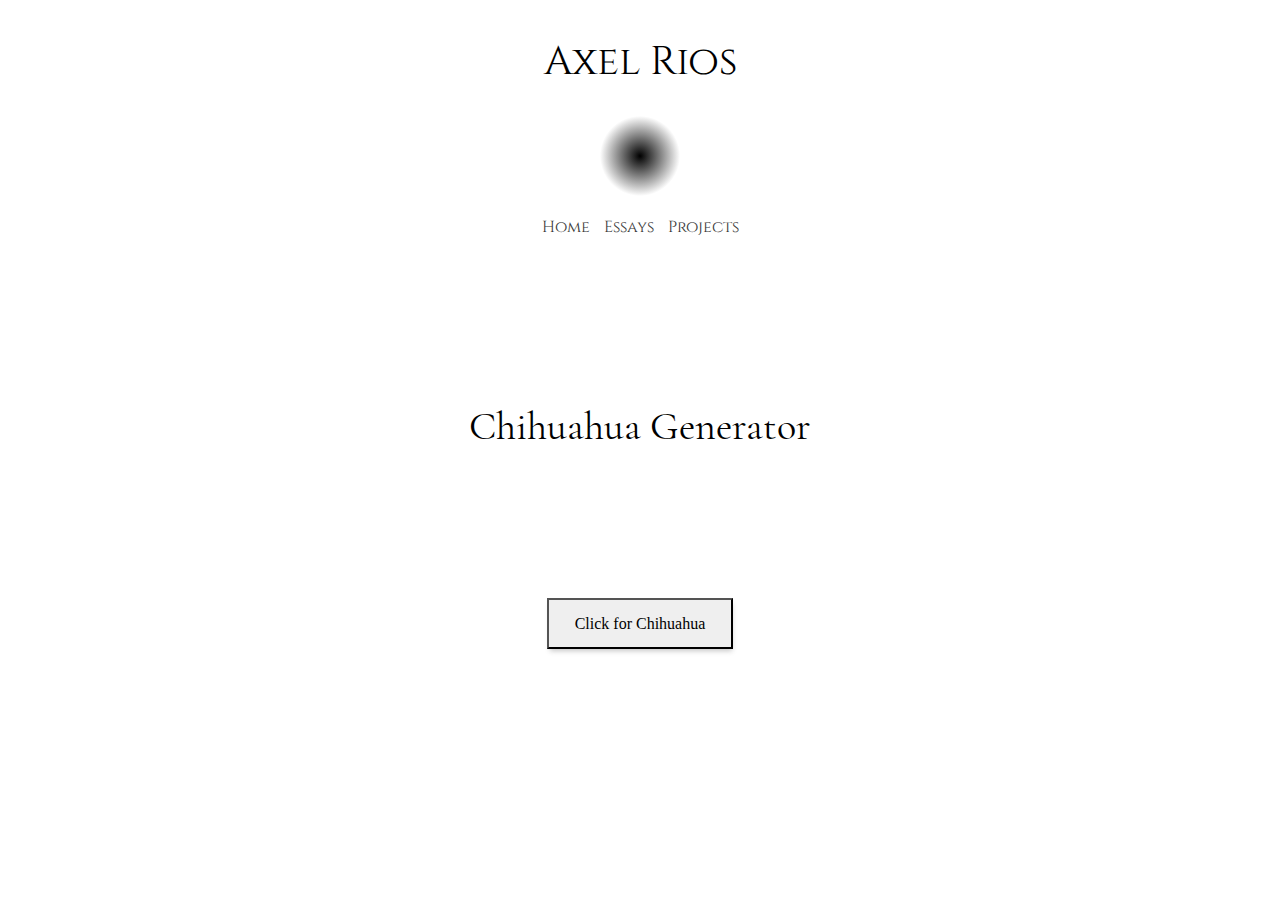
<file: chihuahua.html>
<!DOCTYPE html>
<html lang="es">
    <head>
  
        <meta charset="UTF-8" />
        <meta name="robots" content="index, follow" />
        <meta name="description" content="Chihuahua Generator" />
        <meta name="viewport" content="width=device-width, user-scalable=no, initial-scale=1.0, maximum-scale=1.0, minimum-scale=1.0" />
        <link rel="icon" type="image/x-icon" href="./images/favicon.ico">
        <link rel="preconnect" href="https://fonts.googleapis.com">
        <link rel="preconnect" href="https://fonts.gstatic.com" crossorigin>
        <link href="https://fonts.googleapis.com/css2?family=Cinzel:wght@500&display=swap" rel="stylesheet">
        <link href="https://cdn.jsdelivr.net/npm/bootstrap@5.0.2/dist/css/bootstrap.min.css" rel="stylesheet" integrity="sha384-EVSTQN3/azprG1Anm3QDgpJLIm9Nao0Yz1ztcQTwFspd3yD65VohhpuuCOmLASjC" crossorigin="anonymous">
        <script src="https://cdn.jsdelivr.net/npm/bootstrap@5.0.2/dist/js/bootstrap.bundle.min.js" integrity="sha384-MrcW6ZMFYlzcLA8Nl+NtUVF0sA7MsXsP1UyJoMp4YLEuNSfAP+JcXn/tWtIaxVXM" crossorigin="anonymous"></script>
        <title>Chihuahua Generator</title>
        <link rel="stylesheet" href="./css/style.css" />
        <link href="./css/bootstrap.css" rel="stylesheet">
        
        <meta property="og:title" content="Chihuahua Generator">
        <meta property="og:type" content="article">
        <meta property="og:image" content="https://www.axelriosg.com/images/t2.png">
        <meta property="og:url" content="https://www.axelriosg.com/chihuahua.html">
        <meta property="og:description" content="Click for Chihuahuas">
        <meta property="og:site_name" content="Axel Rios">
        <meta name="twitter:image:alt" content="Axel Rios">
        <meta name="twitter:image" content="https://www.axelriosg.com/images/t2.png">
        
        <!-- Global site tag (gtag.js) - Google Analytics -->
<script async src="https://www.googletagmanager.com/gtag/js?id=G-GVSGTLQZ90"></script>
<script>
  window.dataLayer = window.dataLayer || [];
  function gtag(){dataLayer.push(arguments);}
  gtag('js', new Date());

  gtag('config', 'G-GVSGTLQZ90');
</script>
    </head>
    <body>
        <header>
            <center>
            <h1 class="main-nav__title"> Axel Rios </h1>
            <div class="gradient">
  
            </div>
            </center>
            <center>
            <nav>
                <ul class="main-barrita">
                   <li class="main-nav__title"><a href="index.html">Home</a></li>
                    <li class="main-nav__title"><a href="index.html#Essays">Essays</a></li>
                    <li class="main-nav__title"><a href="index.html#Projects">Projects</a></li>
                </ul>
            </nav>
            </center>
        </header>
        <main>
           

            <h1 class="main-article">Chihuahua Generator</h1>
   
            <center>
                <button class="c-button c-button--gooey" onclick="renderDogs();">
                  Click for Chihuahua
                
                </button>
                
                <br>
                <br>
                <br>
                <svg 
                  style="display: block; height: 0; width: 0;"
                  version="1.1"
                  xmlns="http://www.w3.org/2000/svg">
                  <defs>
                    <filter id="goo">
                      <feGaussianBlur
                        result="blur"
                        stdDeviation="10"
                        in="SourceGraphic"
                      ></feGaussianBlur>
                      <feColorMatrix
                        result="goo"
                        values="1 0 0 0 0  0 1 0 0 0  0 0 1 0 0  0 0 0 18 -7"
                        mode="matrix"
                        in="blur"
                      ></feColorMatrix>
                      <feBlend in2="goo" in="SourceGraphic"></feBlend>
                    </filter>
                  </defs>
                </svg>
                <br />
          </center>
            
        </main>
    
        <footer>

        </footer>
        <script src="js/chichi.js"></script>
    </body>
</html>
</file>
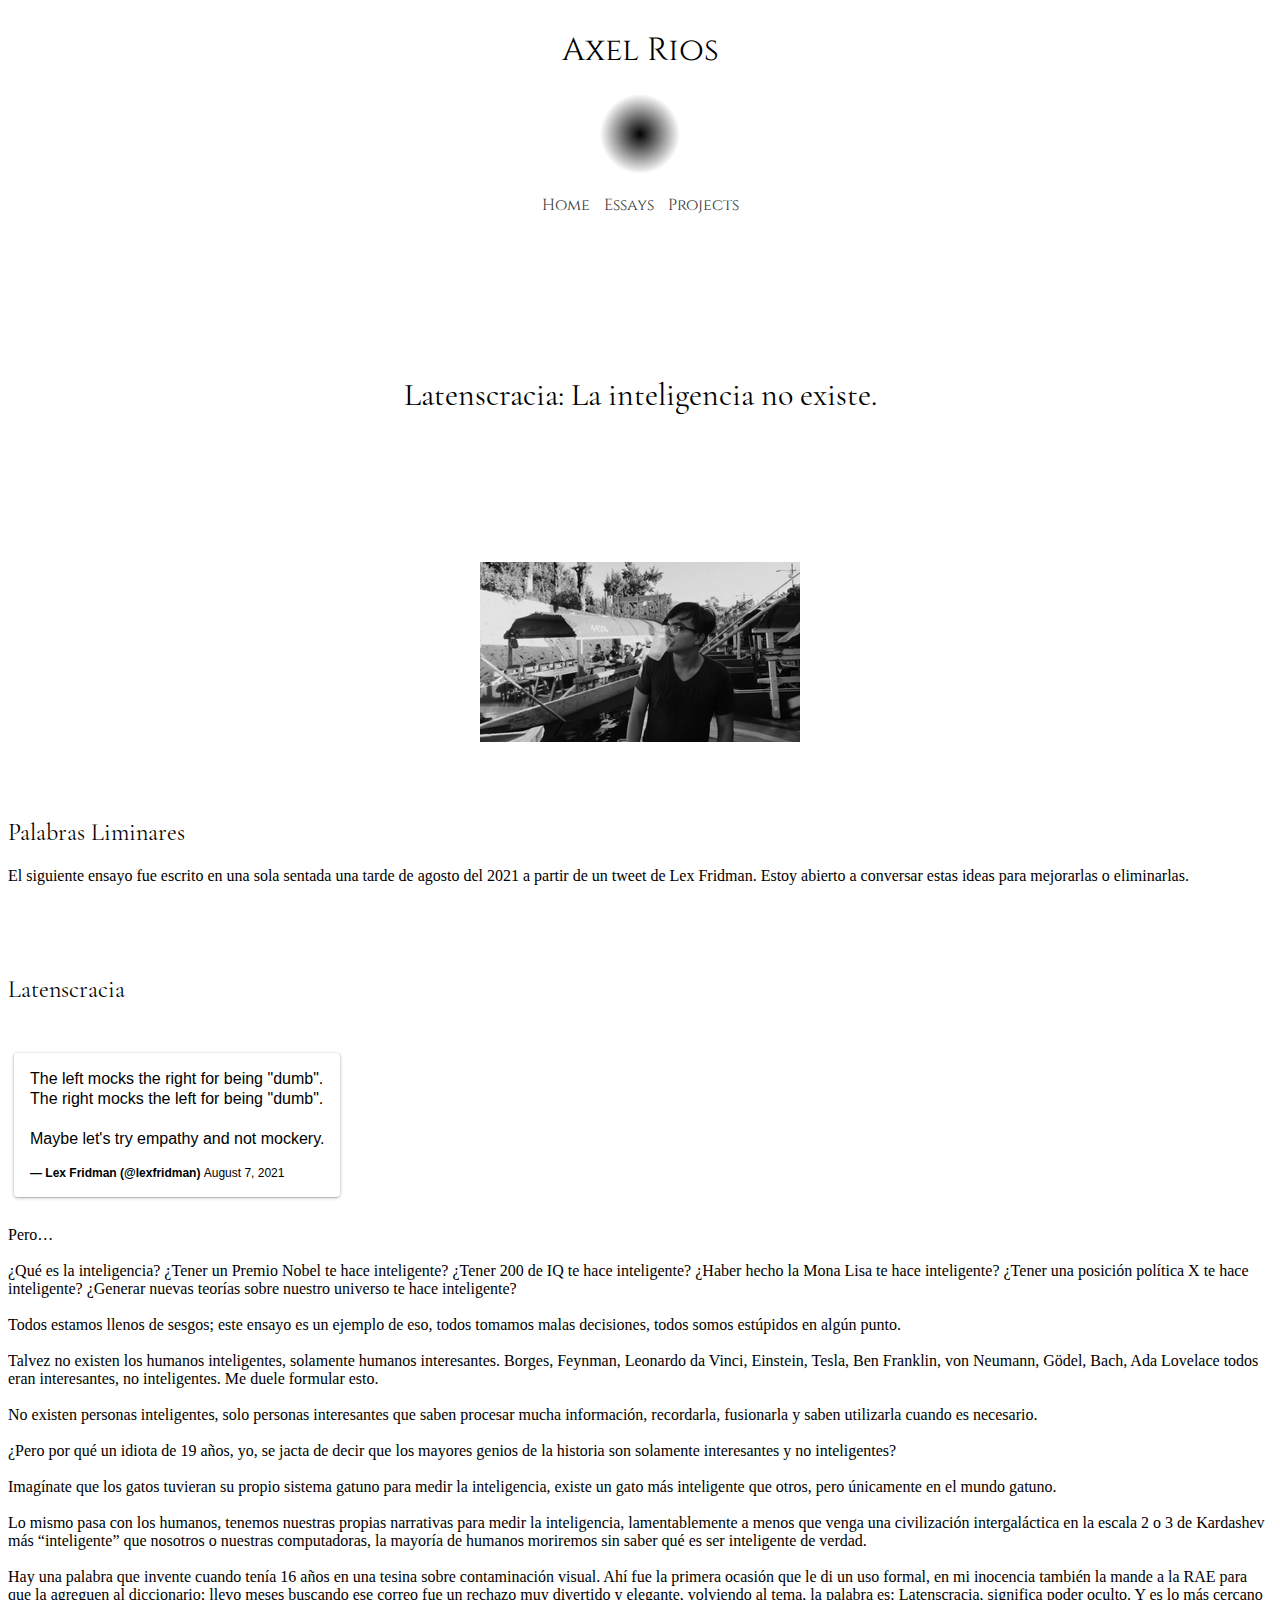
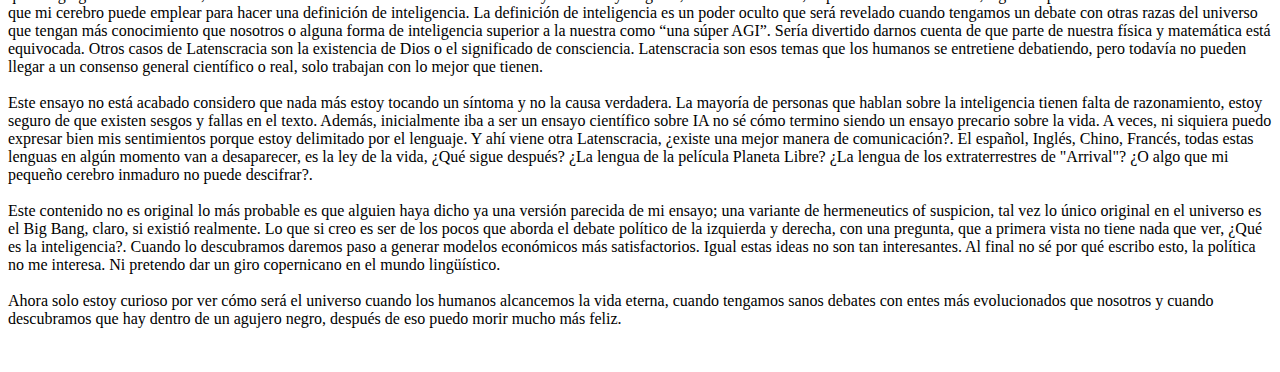
<file: latenscracia.html>
<!DOCTYPE html>
<html lang="es">
    <head>
  
        <meta charset="UTF-8" />
        <meta name="robots" content="index, follow" />
        <meta name="description" content="No creo que existan personas inteligentes, solo gente interesante..." />
        <meta name="viewport" content="width=device-width, user-scalable=no, initial-scale=1.0, maximum-scale=1.0, minimum-scale=1.0" />
        <link rel="icon" type="image/x-icon" href="./images/favicon.ico">
        <link rel="preconnect" href="https://fonts.googleapis.com">
        <link rel="preconnect" href="https://fonts.gstatic.com" crossorigin>
        <link href="https://fonts.googleapis.com/css2?family=Cinzel:wght@500&display=swap" rel="stylesheet">
        <title>Latenscracia: La inteligencia no existe.</title>
        <link rel="stylesheet" href="./css/style.css" />
        
        <meta property="og:title" content="Latenscracia: La inteligencia no existe.">
        <meta property="og:type" content="article">
        <meta property="og:image" content="https://www.axelriosg.com/images/t2.png">
        <meta property="og:url" content="https://www.axelriosg.com/latenscracia.html">
        <meta property="og:description" content="No creo que existan personas inteligentes, solo gente interesante...">
        <meta property="og:site_name" content="Axel Rios">
        <meta name="twitter:image:alt" content="Axel Rios en portada para su ensayo Latenscracia.">
        <meta name="twitter:image" content="https://www.axelriosg.com/images/t2.png">
        
        <!-- Global site tag (gtag.js) - Google Analytics -->
<script async src="https://www.googletagmanager.com/gtag/js?id=G-GVSGTLQZ90"></script>
<script>
  window.dataLayer = window.dataLayer || [];
  function gtag(){dataLayer.push(arguments);}
  gtag('js', new Date());

  gtag('config', 'G-GVSGTLQZ90');
</script>
    </head>
    <body>
        <header>
            <center>
            <h1 class="main-nav__title"> Axel Rios </h1>
            <div class="gradient">
  
            </div>
            </center>
            <center>
            <nav>
                <ul class="main-barrita">
                   <li class="main-nav__title"><a href="index.html">Home</a></li>
                    <li class="main-nav__title"><a href="index.html#Essays">Essays</a></li>
                    <li class="main-nav__title"><a href="index.html#Projects">Projects</a></li>
                </ul>
            </nav>
            </center>
        </header>
        <main>
            <center>
            <h1 class="main-article">Latenscracia: La inteligencia no existe.</h1>
                <p>
                <img src="images/axel2.png"  alt="Axel Rios en ensayo 2">
            </p>
            <br>
            <br>
            </center>
            <h2 class="liminares"> Palabras Liminares</h2>
            <p>
                El siguiente ensayo fue escrito en una sola sentada una tarde de agosto del 2021 a partir de un tweet de Lex Fridman. Estoy abierto a conversar estas ideas para mejorarlas o eliminarlas.
            </p>
            <br>
            <br>
            <br>
            <h2 class="liminares"> Latenscracia</h2>
            <br>
            <blockquote class="twitter-tweet"><p lang="en" dir="ltr">The left mocks the right for being &quot;dumb&quot;.<br>The right mocks the left for being &quot;dumb&quot;.<br><br>Maybe let&#39;s try empathy and not mockery.</p>&mdash; Lex Fridman (@lexfridman) <a>August 7, 2021</a></blockquote> <br><br>
            Pero…
            <br>
            <br>
            ¿Qué es la inteligencia? ¿Tener un Premio Nobel te hace inteligente? ¿Tener 200 de IQ te hace inteligente? ¿Haber hecho la Mona Lisa te hace inteligente?  ¿Tener una posición política X te hace inteligente? ¿Generar nuevas teorías sobre nuestro universo te hace inteligente?
            <br>
            <br>
            Todos estamos llenos de sesgos; este ensayo es un ejemplo de eso, todos tomamos malas decisiones, todos somos estúpidos en algún punto.
            <br>
            <br>
            Talvez no existen los humanos inteligentes, solamente humanos interesantes. Borges, Feynman, Leonardo da Vinci, Einstein, Tesla, Ben Franklin, von Neumann, Gödel, Bach, Ada Lovelace todos eran interesantes, no inteligentes. Me duele formular esto.
            <br>
            <br>
            No existen personas inteligentes, solo personas interesantes que saben procesar mucha información, recordarla, fusionarla y saben utilizarla cuando es necesario.
            <br>
            <br>
            ¿Pero por qué un idiota de 19 años, yo, se jacta de decir que los mayores genios de la historia son solamente interesantes y no inteligentes?
            <br>
            <br>
            Imagínate que los gatos tuvieran su propio sistema gatuno para medir la inteligencia, existe un gato más inteligente que otros, pero únicamente en el mundo gatuno.
            <br>
            <br>
            Lo mismo pasa con los humanos, tenemos nuestras propias narrativas para medir la inteligencia, lamentablemente a menos que venga una civilización intergaláctica en la escala 2 o 3 de Kardashev más “inteligente” que nosotros o nuestras computadoras, la mayoría de humanos moriremos sin saber qué es ser inteligente de verdad.
            <br>
            <br>
            Hay una palabra que invente cuando tenía 16 años en una tesina sobre contaminación visual. Ahí fue la primera ocasión que le di un uso formal, en mi inocencia también la mande a la RAE para que la agreguen al diccionario; llevo meses buscando ese correo fue un rechazo muy divertido y elegante, volviendo al tema, la palabra es: Latenscracia, significa poder oculto. Y es lo más cercano que mi cerebro puede emplear para hacer una definición de inteligencia. La definición de inteligencia es un poder oculto que será revelado cuando tengamos un debate con otras razas del universo que tengan más conocimiento que nosotros o alguna forma de inteligencia superior a la nuestra como “una súper AGI”. Sería divertido darnos cuenta de que parte de nuestra física y matemática está equivocada. Otros casos de Latenscracia son la existencia de Dios o el significado de consciencia. Latenscracia son esos temas que los humanos se entretiene debatiendo, pero todavía no pueden llegar a un consenso general científico o real, solo trabajan con lo mejor que tienen.
            <br>
            <br>
            Este ensayo no está acabado considero que nada más estoy tocando un síntoma y no la causa verdadera. La mayoría de personas que hablan sobre la inteligencia tienen falta de razonamiento, estoy seguro de que existen sesgos y fallas en el texto. Además, inicialmente iba a ser un ensayo científico sobre IA no sé cómo termino siendo un ensayo precario sobre la vida. A veces, ni siquiera puedo expresar bien mis sentimientos porque estoy delimitado por el lenguaje. Y ahí viene otra Latenscracia, ¿existe una mejor manera de comunicación?. El español, Inglés, Chino, Francés, todas estas lenguas en algún momento van a desaparecer, es la ley de la vida, ¿Qué sigue después? ¿La lengua de la película Planeta Libre? ¿La lengua de los extraterrestres de "Arrival"? ¿O algo que mi pequeño cerebro inmaduro no puede descifrar?.
            <br>
            <br>
            Este contenido no es original lo más probable es que alguien haya dicho ya una versión parecida de mi ensayo; una variante de hermeneutics of suspicion, tal vez lo único original en el universo es el Big Bang, claro, si existió realmente. Lo que si creo es ser de los pocos que aborda el debate político de la izquierda y derecha, con una pregunta, que a primera vista no tiene nada que ver, ¿Qué es la inteligencia?. Cuando lo descubramos daremos paso a generar modelos económicos más satisfactorios. Igual estas ideas no son tan interesantes. Al final no sé por qué escribo esto, la política no me interesa. Ni pretendo dar un giro copernicano en el mundo lingüístico.
            <br>
            <br>
            Ahora solo estoy curioso por ver cómo será el universo cuando los humanos alcancemos la vida eterna, cuando tengamos sanos debates con entes más evolucionados que nosotros y cuando descubramos que hay dentro de un agujero negro, después de eso puedo morir mucho más feliz.
            <br>
            <br>
            <br>
        </main>
    
        <footer>

        </footer>
    </body>
</html>
</file>
<file: css/style.css>
@font-face {
    src: url(./fonts/cormorant-garamond-v14-latin-regular.woff2);
    font-family: Cormorant;
    font-display: swap;
}

/* cormorant-garamond-300 - latin */
@font-face {
    font-family: 'Cormorant Garamond';
    font-style: normal;
    font-weight: 300;
    src: url('../fonts/cormorant-garamond-v14-latin-300.eot'); /* IE9 Compat Modes */
    src: local(''),
         url('../fonts/cormorant-garamond-v14-latin-300.eot?#iefix') format('embedded-opentype'), /* IE6-IE8 */
         url('../fonts/cormorant-garamond-v14-latin-300.woff2') format('woff2'), /* Super Modern Browsers */
         url('../fonts/cormorant-garamond-v14-latin-300.woff') format('woff'), /* Modern Browsers */
         url('../fonts/cormorant-garamond-v14-latin-300.ttf') format('truetype'), /* Safari, Android, iOS */
         url('../fonts/cormorant-garamond-v14-latin-300.svg#CormorantGaramond') format('svg'); /* Legacy iOS */
  }
  /* cormorant-garamond-regular - latin */
  @font-face {
    font-family: 'Cormorant Garamond';
    font-style: normal;
    font-weight: 400;
    src: url('../fonts/cormorant-garamond-v14-latin-regular.eot'); /* IE9 Compat Modes */
    src: local(''),
         url('../fonts/cormorant-garamond-v14-latin-regular.eot?#iefix') format('embedded-opentype'), /* IE6-IE8 */
         url('../fonts/cormorant-garamond-v14-latin-regular.woff2') format('woff2'), /* Super Modern Browsers */
         url('../fonts/cormorant-garamond-v14-latin-regular.woff') format('woff'), /* Modern Browsers */
         url('../fonts/cormorant-garamond-v14-latin-regular.ttf') format('truetype'), /* Safari, Android, iOS */
         url('../fonts/cormorant-garamond-v14-latin-regular.svg#CormorantGaramond') format('svg'); /* Legacy iOS */
  }
  /* cormorant-garamond-500italic - latin */
  @font-face {
    font-family: 'Cormorant Garamond';
    font-style: italic;
    font-weight: 500;
    src: url('../fonts/cormorant-garamond-v14-latin-500italic.eot'); /* IE9 Compat Modes */
    src: local(''),
         url('../fonts/cormorant-garamond-v14-latin-500italic.eot?#iefix') format('embedded-opentype'), /* IE6-IE8 */
         url('../fonts/cormorant-garamond-v14-latin-500italic.woff2') format('woff2'), /* Super Modern Browsers */
         url('../fonts/cormorant-garamond-v14-latin-500italic.woff') format('woff'), /* Modern Browsers */
         url('../fonts/cormorant-garamond-v14-latin-500italic.ttf') format('truetype'), /* Safari, Android, iOS */
         url('../fonts/cormorant-garamond-v14-latin-500italic.svg#CormorantGaramond') format('svg'); /* Legacy iOS */
  }
  /* cormorant-garamond-700 - latin */
  @font-face {
    font-family: 'Cormorant Garamond';
    font-style: normal;
    font-weight: 700;
    src: url('../fonts/cormorant-garamond-v14-latin-700.eot'); /* IE9 Compat Modes */
    src: local(''),
         url('../fonts/cormorant-garamond-v14-latin-700.eot?#iefix') format('embedded-opentype'), /* IE6-IE8 */
         url('../fonts/cormorant-garamond-v14-latin-700.woff2') format('woff2'), /* Super Modern Browsers */
         url('../fonts/cormorant-garamond-v14-latin-700.woff') format('woff'), /* Modern Browsers */
         url('../fonts/cormorant-garamond-v14-latin-700.ttf') format('truetype'), /* Safari, Android, iOS */
         url('../fonts/cormorant-garamond-v14-latin-700.svg#CormorantGaramond') format('svg'); /* Legacy iOS */
  }

.main-barrita {
    margin-top: 20px;
    margin-bottom: 90px;
    list-style: none;
    padding-left: 0;
}


.main-nav__title {
    display: inline-block;
    font-family: 'Cinzel', serif;
    font-weight: 400;
}

.main-nav__title a {
    color: rgb(0, 0, 0);   
    padding: 5px;
    border-radius: 2px;
    text-decoration: none;
}

.centrado{
    margin:10px auto;
    display:block;
}

.main-article {
    margin-bottom: 100px;
    padding: 3rem;
    font-family: Cormorant;
    font-weight: 400;
    color: black;
    text-decoration: none;
    background-color: transparent;
    text-align: center;
    
}

.social-icon {
    color: #000000;
    transition: color 0.2s;
    text-decoration: none;
    margin: 0 10px;
}

.social-icon:hover {
    color: #333333;
}


.gradient {
    height: 80px;
    background-color: rgb(255, 254, 254);
    background-image:
      radial-gradient(
        circle closest-side,
        rgb(0, 0, 0),
        #ffffff
      );
      
  }

  .letra {
    list-style-type: upper-roman;
  }    


  .liminares {
    font-family: Cormorant;
    font-weight: 400;
    color: black;
    text-decoration: none;
    background-color: transparent;
}


.responsive {
  width: 70%;
}

blockquote.twitter-tweet {
  display: inline-block;
  font-family: "Helvetica Neue", Roboto, "Segoe UI", Calibri, sans-serif;
  font-size: 12px;
  font-weight: bold;
  line-height: 16px;
  border-color: #eee #ddd #bbb;
  border-radius: 5px;
  border-style: solid;
  border-width: 1px;
  box-shadow: 0 1px 3px rgba(0, 0, 0, 0.15);
  margin: 10px 5px;
  padding: 0 16px 16px 16px;
  max-width: 468px;
}

blockquote.twitter-tweet p {
  font-size: 16px;
  font-weight: normal;
  line-height: 20px;
}

blockquote.twitter-tweet a {
  color: inherit;
  font-weight: normal;
  text-decoration: none;
  outline: 0 none;
}

body {
  background-attachment: fixed;
  background-size: cover;
  display: grid;
  align-items: center;
  justify-content: center;
}

/*/* blur(8.9px)*/

.project-card {
  width: 300px;
  height: 630px;
  box-shadow: 5px 5px 20px rgb(197, 195, 195);
  padding: 30px;
}

.project-container {
  display: flex;
  justify-content: space-around;
  flex-direction: column;
  align-items: center;
}

@media only screen and (max-width: 1000px) {
  .project-container {
      display: flex;
      flex-wrap: wrap;
  }
}

.project-card:hover {
  box-shadow: 5px 5px 20px rgb(0, 0, 0);
}

.project-image {
  margin-top: 25px;
  width: 250px;
}

.sub-section-alternative {
  display: flex;
  flex-direction: column;
  text-align: center;
  padding: 80px;
}

.subtext {
  font-family: Cormorant;
  font-weight: 300;
  text-align: center;
}

.titletext {
  font-family: Cormorant;
  font-weight: Bold 700;
}

.projectext {
  font-family: Cormorant;
  font-weight: 300;
  text-align: center;
}

.projectitle {
  display: inline-block;
  font-family: 'Cinzel', serif;
  font-weight: 400;
  text-align: center;
}

a:link {
  color: #383838;
}


.c-button {
  color: #000;
  font-weight: 400;
  font-size: 16px;
  text-decoration: none;
  padding: 0.9em 1.6em;
  cursor: pointer;
  display: inline-block;
  vertical-align: middle;
  position: relative;
  z-index: 1;
  display: flex;
  align-items: center;
  justify-content: center;
  -webkit-box-shadow: 1px 4px 5px -2px rgba(0, 0, 0, 0.27);
  box-shadow: 1px 4px 5px -2px rgba(49, 49, 49, 0.27);
  -webkit-appearance: none;
  -moz-appearance: none;
    appearance: none;
}

.c-button--gooey:hover {
  color: rgb(0, 0, 0);
  -webkit-appearance: none;
  -moz-appearance: none;
appearance: none;
}

.main-project a {
  color: #650707;
}

.main-project {
  margin-bottom: 100px;
  padding: 3rem;
  font-family: Cormorant;
  font-weight: 400;
  color: rgb(0, 0, 0);
  text-decoration: none;
  background-color: transparent;
  text-align: left;
}
</file>
